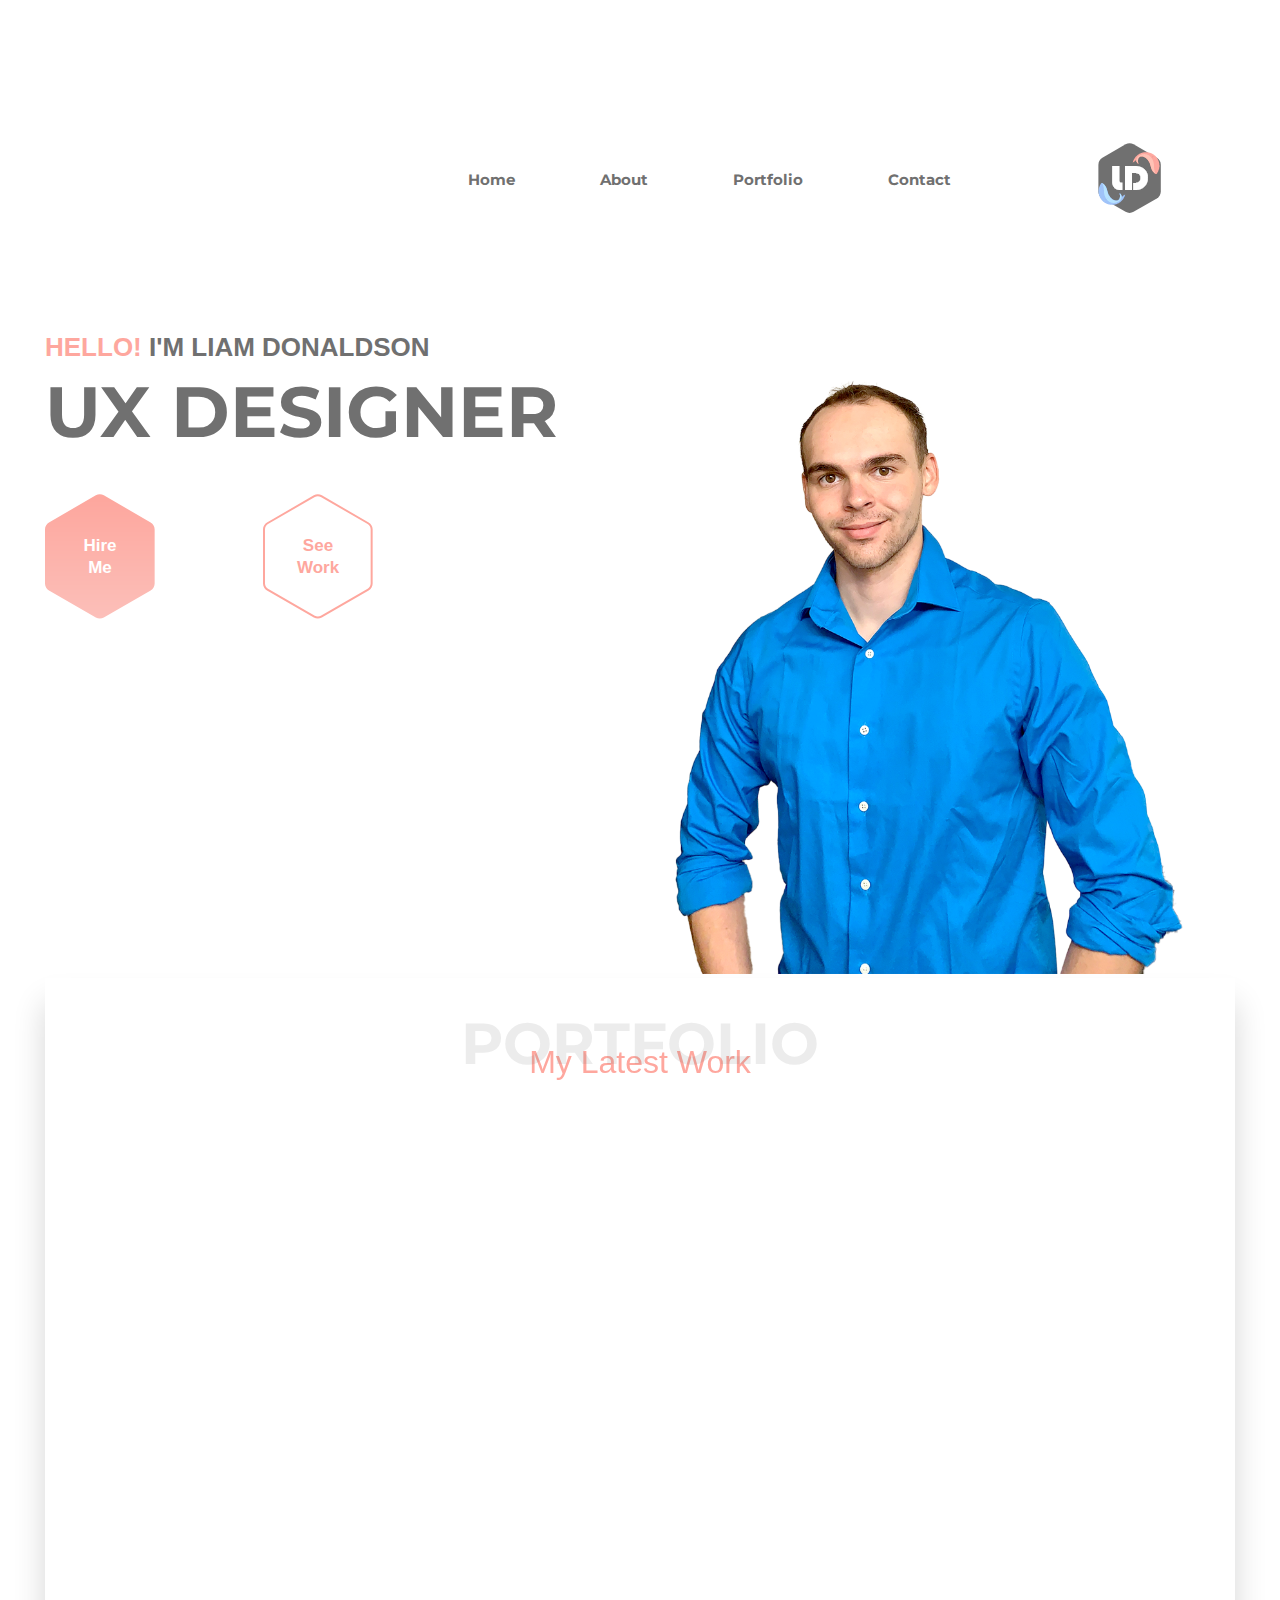
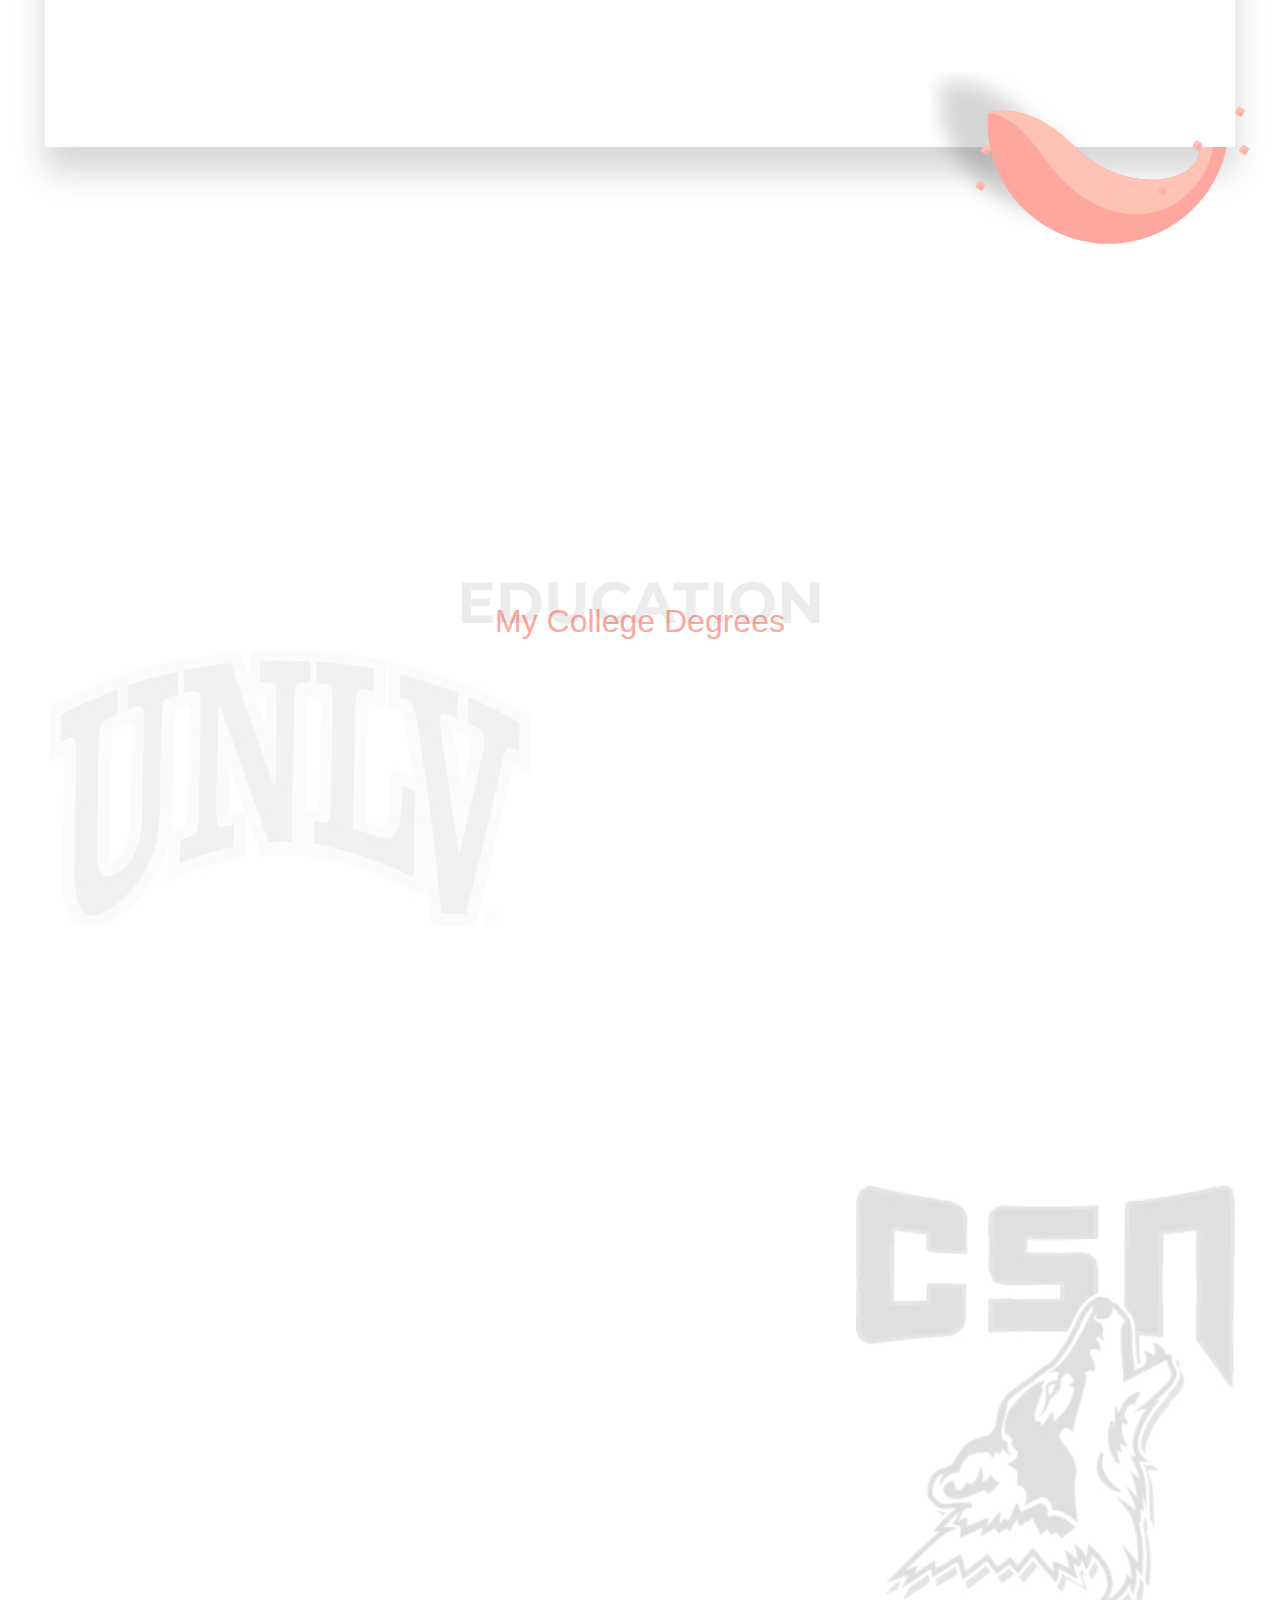
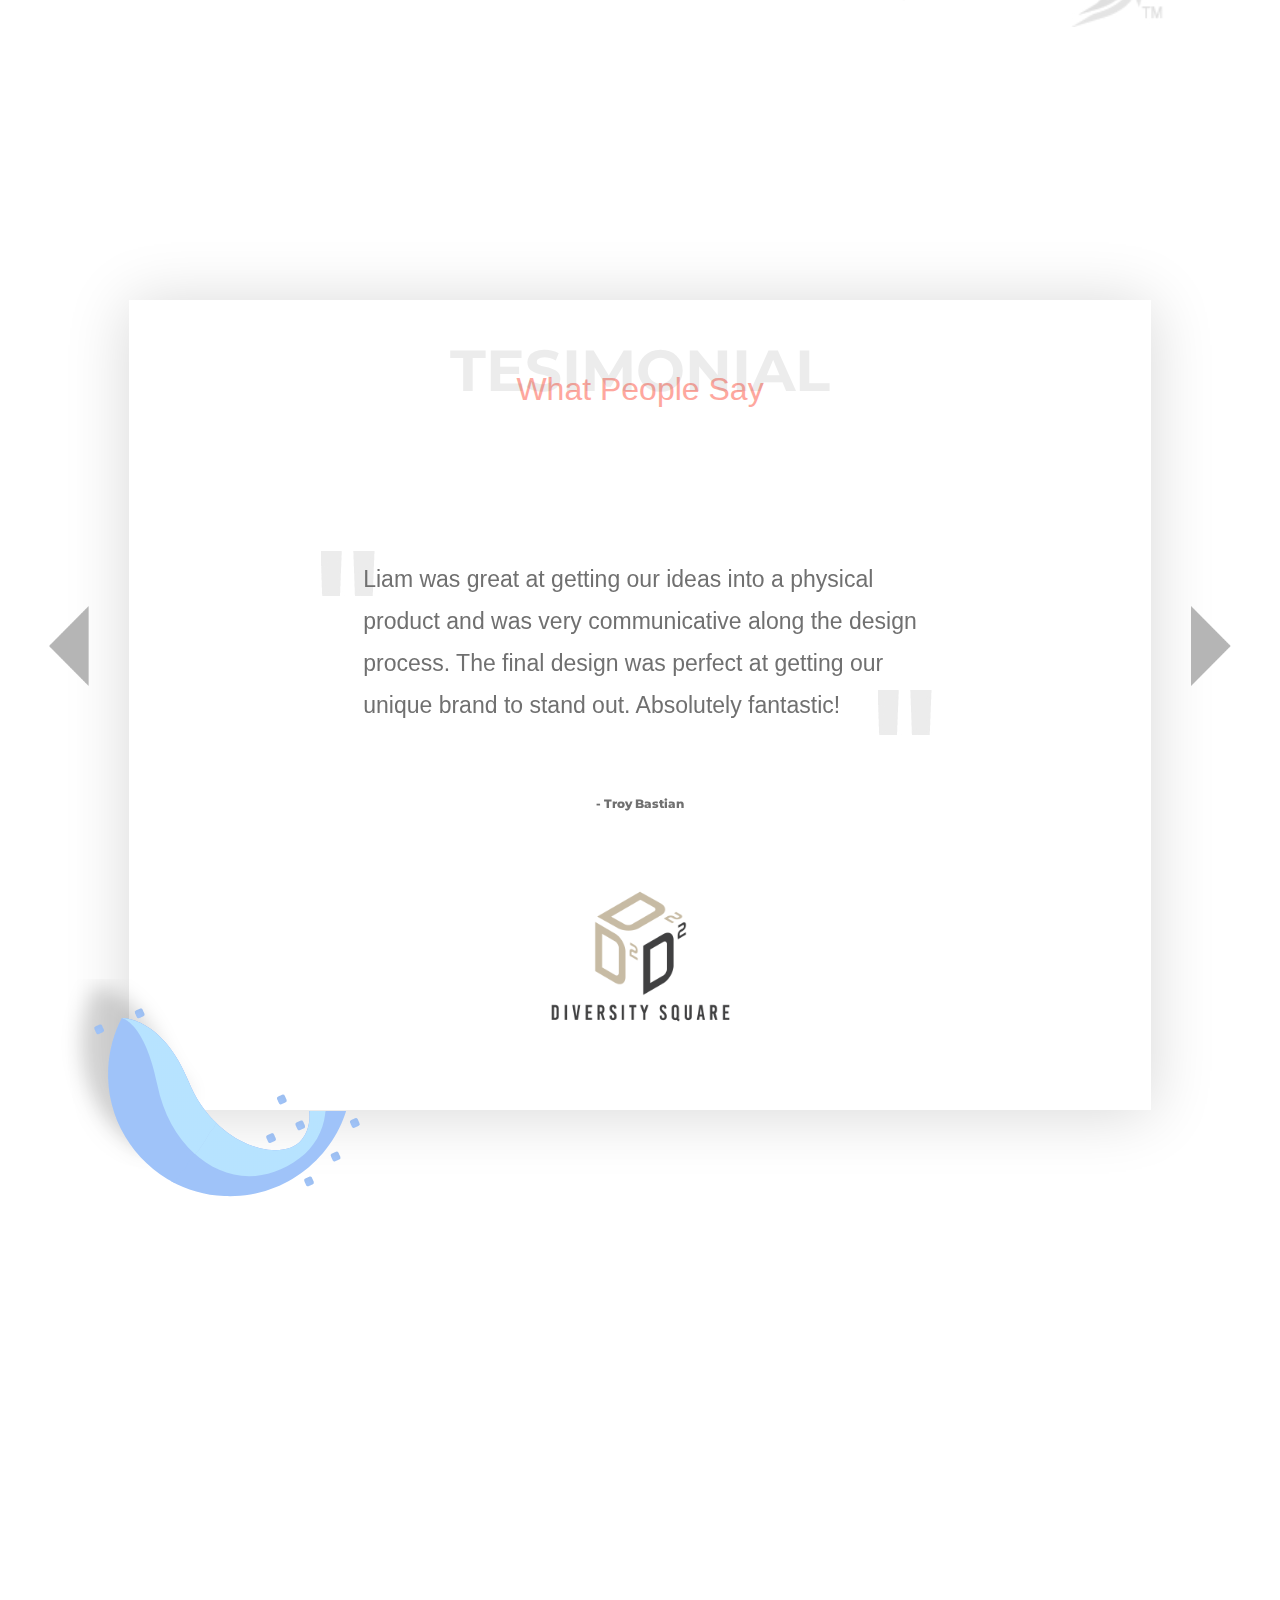
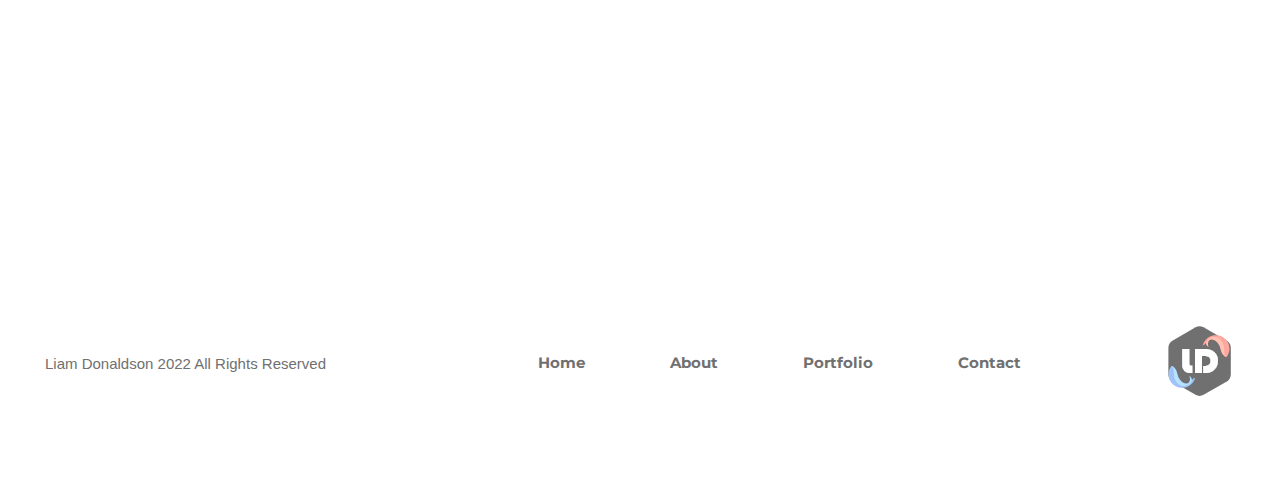
<file: index.html>
<!DOCTYPE html>
<html lang="en">

<head>
    <meta charset="UTF-8">
    <meta name="viewport" content="width=device-width, initial-scale=1.0">
    <title>Liam Donaldson</title>
    <link rel="shortcut icon" type="image/png" href="assets\img\logo\logo.png"/>
    
    <!-- All Style css  -->
    <link rel="stylesheet" href="assets/css/owl.theme.default.min.css">
    <link rel="stylesheet" href="assets/css/owl.carousel.min.css">
    <link rel="stylesheet" href="https://unpkg.com/aos@next/dist/aos.css" />
    <link rel="stylesheet" href="assets/css/style.css">
    <link rel="stylesheet" href="assets/css/responsive.css">
    <!-- Google Fonts  -->
    <link
        href="https://fonts.googleapis.com/css2?family=Montserrat:wght@300;400;600;700;900&family=Mulish:wght@300;400;500;600;700&display=swap"
        rel="stylesheet">

</head>

<body>


    <!-- Page Wrapper  -->
    <div class="page_wrapper">
        <!-- Header Wrap  -->
        <header class="header_wrp" id="home_id">
            <!-- Container  -->
            <div class="container">
                <!-- Navbar  -->
                <div class="navbar_wrap d_flex align_item_center justify_content_end">
                    <!-- Nav  -->
                    <nav class="nav">
                        <ul class="d_flex align_item">
                            <li><a href="#home_id">Home</a></li>
                            <li><a href="#about_id">About</a></li>
                            <li><a href="#portfolio_id">Portfolio</a></li>
                            <li><a href="#contact_id">Contact</a></li>
                        </ul>
                    </nav>
                    <!-- End Nav  -->
                    <!-- Brand Logo  -->
                    <div class="brand_logo">
                        <a href="#"><img src="assets/img/logo/logo.png" alt=""></a>
                    </div>
                    <!-- End Logo  -->
                </div>
                <!-- End Navbar  -->
            </div>
            <!-- End Container  -->
        </header>
        <!-- End Header  -->
        <!-- Content Jar  -->



        <!-- Intro Wrap  -->
        <div class="intro_wrap">
            <!-- Container  -->
            <div class="container">
                <!-- Intro Content  -->
                <div class="intro_content_wrapper d_flex justify_content_between">
                    <!-- Intro Left  -->
                    <div class="intro_content intro_left">
                        <p><span>HELLO!</span> I'M LIAM DONALDSON</p>
                        <h2>UX DESIGNER</h2>
                        <!-- List  -->
                        <ul class="list_wrap list_wrap_nav d_flex align_item_center">
                            <li>
                                <a href="#contact_id">
                                    <span>Hire <br> Me</span>
                                </a>
                            </li>
                            <li>
                                <a href="#portfolio_id">
                                    <span>See <br> Work</span>
                                </a>
                            </li>
                        </ul>
                        <!-- End List  -->
                    </div>
                    <!-- End Left  -->
                    <!-- Intro Left  -->
                    <div class="intro_content intro_right " data-aos="fade-left" data-aos-delay="350">
                        <img src="assets/img/desginer/desginer.png" alt="">
                    </div>
                    <!-- End Left  -->
                </div>
                <!-- End Content  -->
            </div>
            <!-- End Container  -->
        </div>
        <!-- End Intro  -->


        <!-- Portfolio Component wrap  -->
        <div class="portfolio_component_wrp" id="portfolio_id">
            <!-- Container  -->
            <div class="container">
                <!-- Component Content  -->
                <div class="component_content_wrp">
                    <!-- Component Bg  -->
                    <div class="port_bottom_dolp ">
                        <img src="assets/img/icon/dolpin1.png" alt="">
                    </div>
                    <!-- End Bg  -->
                    <!-- Component Heading  -->
                    <div class="portfolio_common_heading component_content_heading">
                        <h2>PORTFOLIO</h2>
                        <p>My Latest Work</p>
                    </div>
                    <!-- End Heading  -->
                    <!-- Component Inner  -->
                    <div class="portfolio_comp_inner d_flex justify_content_between">
                        <!-- Breckpoint Box -->
                        <a href="breckpoint.html" class="compontent_box" data-aos="zoom-in" data-aos-delay="350">
                            <!-- Component Box Inner  -->
                            <div class="component_box_inner">
                                <!-- Portfolio Image Display  -->
                                <div class="portfolio_img_display">
                                    <img src="assets/img/component/breckpoint.png" alt="">
                                </div>
                                <!-- End  -->
                                <!-- Logo  -->
                                <div class="component_dis_logo">
                                    <img src="assets/img/logo/breakpoint-logo.png" alt="">
                                </div>
                                <!-- End Logo  -->
                                <h4>Complete Website Reiteration</h4>
                                <p>
                                    See how our website received a <br>
                                    complete overhaul going from <br>
                                    several small cluttered pages to <br>
                                    over 30+ clean and properly <br>
                                    branded pages.
                                </p>
                            </div>
                            <!-- End Box Inner  -->
                        </a>
                        <!-- End Breckpoint Box -->
                        <!-- Diversity Square -->
                        <a href="diversity-square.html" class="compontent_box" data-aos="zoom-in" data-aos-delay="350">
                            <!-- Component Box Inner  -->
                            <div class="component_box_inner">
                                <!-- Portfolio Image Display  -->
                                <div class="portfolio_img_display">
                                    <img src="assets/img/component/diversity-square.png" alt="">
                                </div>
                                <!-- End  -->
                                <!-- Logo  -->
                                <div class="component_dis_logo">
                                    <img src="assets/img/logo/diversity-logo.png" alt="">
                                </div>
                                <!-- End Logo  -->
                                <h4>24 Year Old Redesign </h4>
                                <p>
                                    Helping a media company's dream <br>
                                    become reality by creating a brand <br>
                                    and an online presence inside tight <br>
                                    deadlines and a necessity to stand <br>
                                    out in a world of many startups.
                                </p>
                            </div>
                            <!-- End Box Inner  -->
                        </a>
                        <!-- End Diversity Square -->
                        <!-- Marravo -->
                        <a href="marravo.html" class="compontent_box" data-aos="zoom-in" data-aos-delay="350">
                            <!-- Component Box Inner  -->
                            <div class="component_box_inner">
                                <!-- Portfolio Image Display  -->
                                <div class="portfolio_img_display">
                                    <img src="assets/img/component/marravo.png" alt="">
                                </div>
                                <!-- End  -->
                                <!-- Logo  -->
                                <div class="component_dis_logo">
                                    <img src="assets/img/logo/marravo-logo.png" alt="">
                                </div>
                                <!-- End Logo  -->
                                <h4>From Small to Big</h4>
                                <p>
                                    With the Fitness Industry becoming <br>
                                    the largest market in the current <br>
                                    decade, I had the pleasure of helping <br>
                                    this startup go from a small Esty <br>
                                    store to a larger e-commerce product <br>
                                    line with modernization at the <br>
                                    forefront.
                                </p>
                            </div>
                            <!-- End Marravo  -->
                        </a>
                        <!-- End Box 3 -->
                    </div>
                    <!-- End Inner  -->
                </div>
                <!-- End Content  -->
            </div>
            <!-- End Container  -->
        </div>
        <!-- End Component   -->



        <!-- About Education Wrap  -->
        <div class="about_edu_wrp" id="about_id">
            <!-- Container  -->
            <div class="container">
                <!-- Education Content  -->
                <div class="about_edu_content">

                    <!-- Logo Top  -->
                    <div class="about_edu_logo_top">
                        <img src="assets/img/logo/unlv-logo.jpg" alt="">
                    </div>
                    <!-- End log Top -->

                    <!-- Logo Bottom  -->
                    <div class="about_edu_logo_bottom">
                        <img src="assets/img/logo/csn-logo.jpg" alt="">
                    </div>
                    <!-- End log Bottom -->

                    <!-- About Edu Heading  -->
                    <div class="portfolio_common_heading about_edu_heading">
                        <h2>EDUCATION</h2>
                        <p>My College Degrees</p>
                    </div>
                    <!-- End Heading  -->
                    <!-- Education Item 1 -->
                    <div class="about_edu_item" data-aos="fade-left" data-aos-delay="350">
                        <!-- Education Innter  -->
                        <div class="about_edu_inner_content univ_nevada_las">
                            <h6>UNIVERSITY OF NEVADA LAS VEGAS</h6>
                            <h4>Bachelors of Art in Graphic Design</h4>
                            <p>Degree Started August 2016</p>
                            <p>Degree Attained May 2021</p>
                        </div>
                        <!-- End Inner  -->
                    </div>
                    <!-- End Item 1 -->
                    <!-- Education Item 2 -->
                    <div class="about_edu_item" data-aos="fade-left" data-aos-delay="350">
                        <!-- Education Innter  -->
                        <div class="about_edu_inner_content college_of_southern">
                            <h6>COLLEGE OF SOUTHERN NEVADA</h6>
                            <h4>ASSOCIATE OF GENERAL STUDIES</h4>
                            <p>Degree Started August 2016</p>
                            <p>Degree Attained May 2018</p>
                        </div>
                        <!-- End Inner  -->
                    </div>
                    <!-- End Item 2 -->
                    <!-- Education Item 3 -->
                    <div class="about_edu_item" data-aos="fade-left" data-aos-delay="350">
                        <!-- Education Innter  -->
                        <div class="about_edu_inner_content national_society_leadership">
                            <h6>NATIONAL SOCIETY OF LEADERSHIP AND SUCCESS</h6>
                            <h4>UNLV Membership</h4>
                            <p>Membership Granted</p>
                            <p>December 2020</p>
                        </div>
                        <!-- End Inner  -->
                    </div>
                    <!-- End Item 3 -->
                </div>
                <!-- End Content  -->
            </div>
            <!-- End Container  -->
        </div>
        <!-- End Education  -->



        <!-- Testimonial Wrap  -->
        <div class="testimonial_wrap">
            <!-- Container  -->
            <div class="container">
                <!-- Testimonial Carousel  -->
                <div class="owl-slider testimonial_slider">

                    <!-- Testimonial Dolpin Bg  -->
                    <div class="testimonial_dolpin_bg">
                        <img src="assets/img/icon/dolpin2.png" alt="">
                    </div>
                    <!-- End Bg  -->

                    <!-- Testimonials Heading  -->
                    <div class="portfolio_common_heading testimoinails_heading">
                        <h2>TESIMONIAL</h2>
                        <p>What People Say</p>
                    </div>
                    <!-- End Heading  -->
                    <div id="testimonials" class="owl-carousel testimonials_carousel">
                        <!-- Testimonial Item -->
                        <div class="testimonial_item">
                            <p>
                                Liam was great at getting our ideas into a physical <br>
                                product and was very communicative along the design <br>
                                process. The final design was perfect at getting our <br>
                                unique brand to stand out. Absolutely fantastic!
                            </p>
                            <b> - Troy Bastian</b>
                            <div class="testimonials_logo">
                                <img src="assets/img/logo/slide-logo-1.png" alt="">
                            </div>
                        </div>
                        <!-- End Item -->
                        <!-- Testimonial Item -->
                        <div class="testimonial_item">
                            <p>
                                I was genuinely blown away by how efficient Liam <br>
                                is. He explained the whole process to us and was <br>
                                very patient with our ideas. He really thinks outside <br>
                                the box when it comes to delivering a good product.
                            </p>
                            <b>- Summer Grayson</b>
                            <div class="testimonials_logo">
                                <img src="assets/img/logo/slide-logo-2.png" alt="">
                            </div>
                        </div>
                        <!-- End Item -->
                    </div>
                </div>
                <!-- End Carousel  -->
            </div>
            <!-- End Container  -->
        </div>
        <!-- End Testimonial  -->


        <!-- Contact Wrap  -->
        <div class="contact_wrap" id="contact_id">
            <!-- Container  -->
            <div class="container">
                <!-- Contact Conent  -->
                <div class="contact_content" data-aos="zoom-in" data-aos-delay="350">
                    <p>Want to hire me? <span>Send me an Email at</span></p>
                    <a href="mailto:contact@liamdonaldson.design">contact@liamdonaldson.design</a>
                </div>
                <!-- End Content  -->
            </div>
            <!-- End Container  -->
        </div>
        <!-- End Contact  -->


        <!-- Footer Wrap  -->
        <footer class="footer_wrp">
            <!-- Container -->
            <div class="container">
                <!-- Footer Content  -->
                <div class="footer_content d_flex align_item_center justify_content_between">
                    <!-- P  -->
                    <div class="footer_p">
                        <p>Liam Donaldson 2022 All Rights Reserved</p>
                    </div>
                    <!-- End P  -->
                    <div class="d_flex align_item_center footer_nav_wrp">
                        <!-- Nav  -->
                        <nav class="nav">
                            <ul class="d_flex align_item_center">
                                <li><a href="#home_id">Home</a></li>
                                <li><a href="#about_id">About</a></li>
                                <li><a href="#portfolio_id">Portfolio</a></li>
                                <li><a href="#contact_id">Contact</a></li>
                            </ul>
                        </nav>
                        <!-- End Nav  -->
                        <!-- Brand Logo  -->
                        <div class="brand_logo">
                            <a href="#"><img src="assets/img/logo/logo.png" alt=""></a>
                        </div>
                        <!-- End Logo  -->
                    </div>
                </div>
                <!-- End Content  -->
            </div>
            <!-- End Container  -->
        </footer>
        <!-- End Footer  -->


    </div>
    <!-- End Page Wrapper  -->



    <!-- All Script Js  -->
    <script src="assets/js/jquery-3.6.0.min.js"></script>
    <script src="assets/js/owl.carousel.min.js"></script>
    <script src="https://unpkg.com/aos@next/dist/aos.js"></script>
    <script src="assets/js/scroll-to-anchor.js"></script>
    <script src="assets/js/script.js"></script>
</body>

</html>
</file>
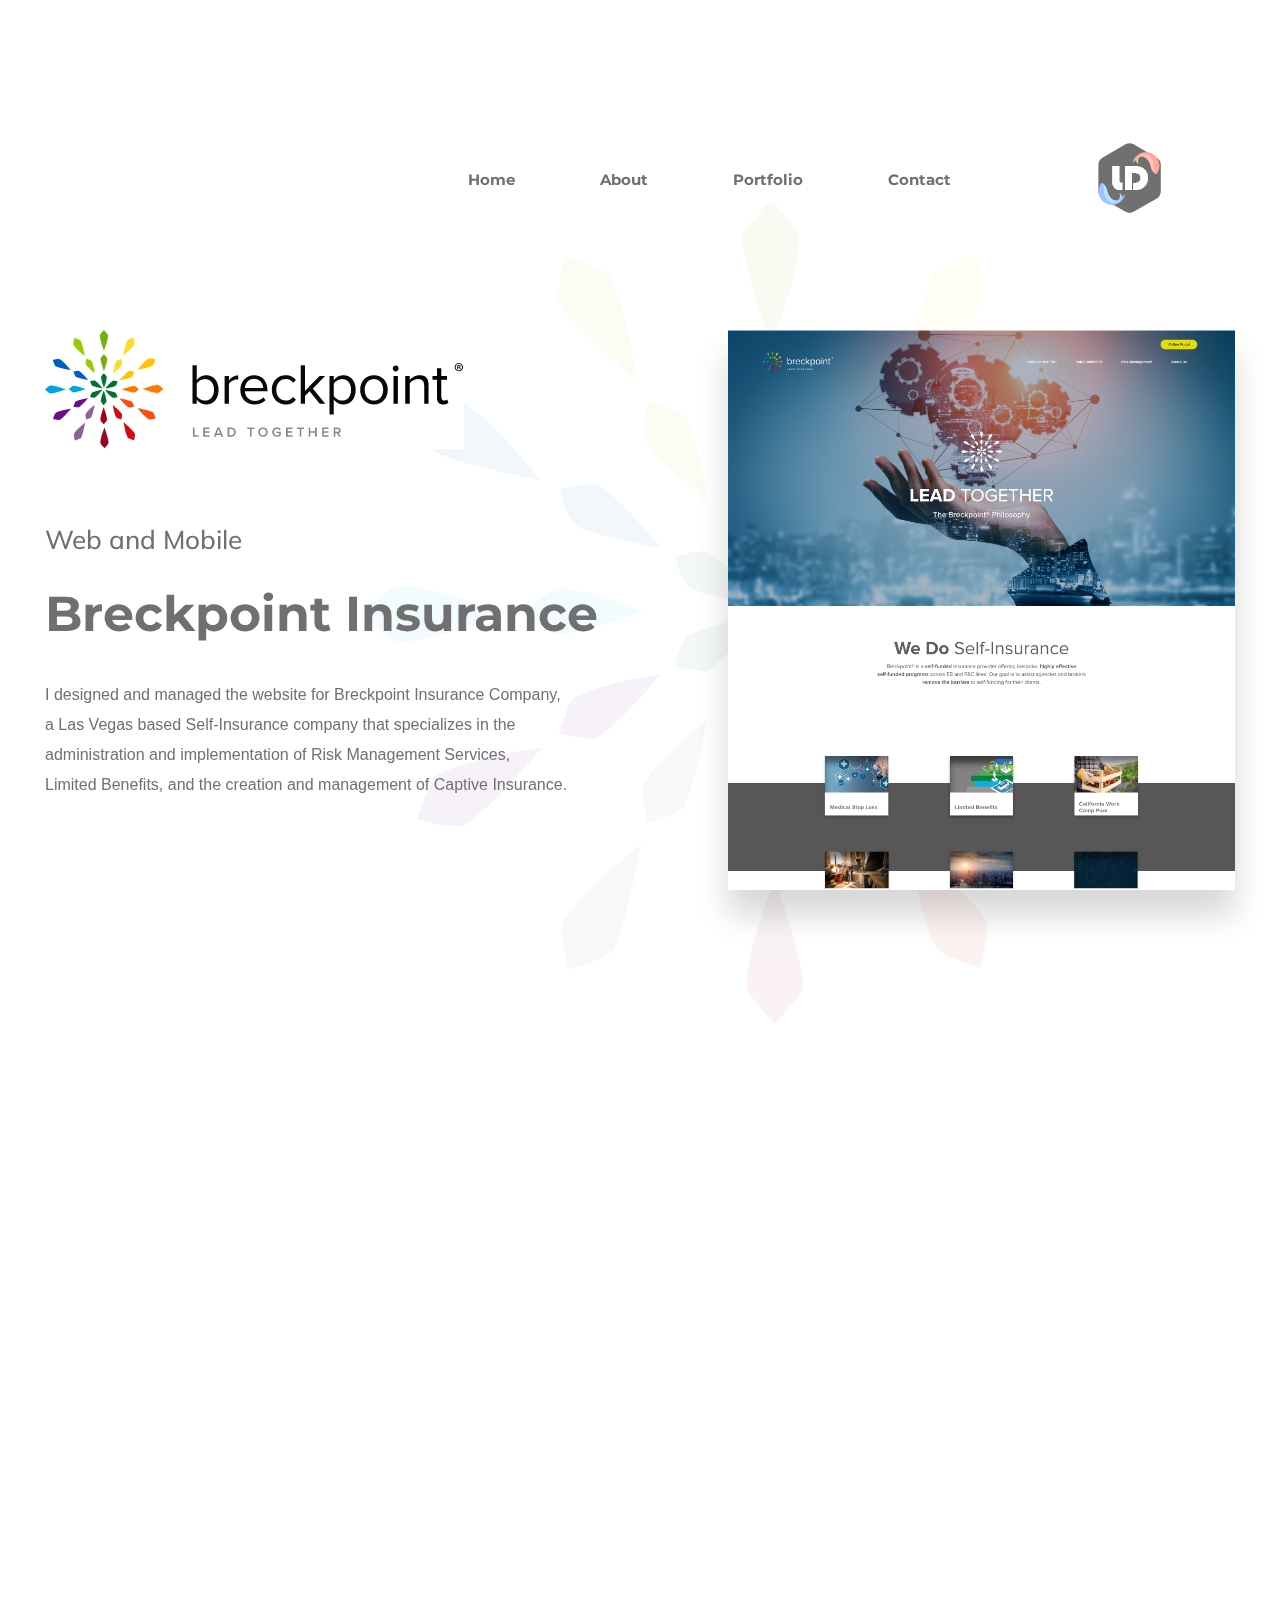
<file: breckpoint.html>
<!DOCTYPE html>
<html lang="en">

<head>
    <meta charset="UTF-8">
    <meta name="viewport" content="width=device-width, initial-scale=1.0">
    <title>UX-Protfolio || Breckpoint</title>
    <link rel="shortcut icon" type="image/png" href="assets\img\logo\logo.png"/>
    <!-- All Style css  -->
    <link rel="stylesheet" href="assets/css/owl.theme.default.min.css">
    <link rel="stylesheet" href="assets/css/owl.carousel.min.css">
    <link rel="stylesheet" href="https://unpkg.com/aos@next/dist/aos.css" />
    <link rel="stylesheet" href="assets/css/style.css">
    <link rel="stylesheet" href="assets/css/responsive.css">
    <!-- Google Fonts  -->
    <link
        href="https://fonts.googleapis.com/css2?family=Montserrat:wght@300;400;600;700;900&family=Mulish:wght@300;400;500;600;700&display=swap"
        rel="stylesheet">

</head>

<body>


    <!-- Page Wrapper  -->
    <div class="page_wrapper">
        <!-- Header Wrap  -->
        <header class="header_wrp" id="home_id">
            <!-- Container  -->
            <div class="container">
                <!-- Navbar  -->
                <div class="navbar_wrap d_flex align_item_center justify_content_end">
                    <!-- Nav  -->
                    <nav class="nav">
                        <ul class="d_flex align_item">
                            <li><a href="index.html">Home</a></li>
                            <li><a href="index.html">About</a></li>
                            <li><a href="index.html">Portfolio</a></li>
                            <li><a href="index.html">Contact</a></li>
                        </ul>
                    </nav>
                    <!-- End Nav  -->
                    <!-- Brand Logo  -->
                    <div class="brand_logo">
                        <a href="#"><img src="assets/img/logo/logo.png" alt=""></a>
                    </div>
                    <!-- End Logo  -->
                </div>
                <!-- End Navbar  -->
            </div>
            <!-- End Container  -->
        </header>
        <!-- End Header  -->


        <!-- Porject Header  -->
        <div class="project_header_wrp" data-aos="fade-up" data-aos-duration="1000">
            <!-- Container  -->
            <div class="container">
                <!-- Project header Content  -->
                <div class="project_header_content project_header_left_content d_flex justify_content_between">
                    <!-- Project Header Bg  -->
                    <img class="project_header_bg" src="assets/img/breckpoint/breackpoint-hdader-bg.png" alt="">
                    <!-- End  -->
                    <!-- Project  Left  -->
                    <div class="project_header_content">
                        <!-- Project Logo  -->
                        <div class="project_logo_w P_breckpint_logo">
                            <img src="assets/img/breckpoint/breackpoint-logo.jpg" alt="">
                        </div>
                        <!-- End Logo  -->
                        <h6>Web and Mobile</h6>
                        <h2>Breckpoint Insurance</h2>
                        <p>
                            I designed and managed the website for Breckpoint Insurance Company, <br>
                            a Las Vegas based Self-Insurance company that specializes in the <br>
                            administration and implementation of Risk Management Services, <br>
                            Limited Benefits, and the creation and management of Captive Insurance.
                        </p>
                    </div>
                    <!-- End Left  -->
                    <!-- Project Right  -->
                    <div class="project_header_content project_header_ri_con">
                        <img src="assets/img/breckpoint/breckpoint-insurance.jpg" alt="">
                    </div>
                    <!-- End Right  -->
                </div>
                <!-- End Header Content  -->
            </div>
            <!-- End Container  -->
        </div>
        <!-- End Header  -->


        <!-- Project Section Wrap  -->
        <div class="project_section_wrp" data-aos="fade-up" data-aos-duration="1000" data-aos-offset="400">
            <!-- Container  -->
            <div class="container">
                <!-- Project Section Content  -->
                <div class="project_sec_content breckpoint_sec_content">
                    <!-- Item  -->
                    <div class="project_sec_item">
                        <img src="assets/img/breckpoint/p-section-one.jpg" alt="">
                    </div>
                    <!-- End Item  -->
                    <!-- Item  -->
                    <div class="project_sec_item">
                        <img src="assets/img/breckpoint/p-section-two.jpg" alt="">
                    </div>
                    <!-- End Item  -->
                    <!-- Item  -->
                    <div class="project_sec_item">
                        <img src="assets/img/breckpoint/p-section-three.jpg" alt="">
                    </div>
                    <!-- End Item  -->
                    <!-- Item  -->
                    <div class="project_sec_item">
                        <img src="assets/img/breckpoint/p-section-four.jpg" alt="">
                    </div>
                    <!-- End Item  -->
                </div>
                <!-- End Content  -->
            </div>
            <!-- End Container  -->
        </div>
        <!-- End Porject Section  -->


        <!-- Project Role and Goal  -->
        <div class="project_role_and_goal" data-aos="fade-up" data-aos-duration="1000" data-aos-offset="400">
            <!-- Container  -->
            <div class="container">
                <!-- Role and Goal  -->
                <div class="role_goal_content_wrp d_flex justify_content_between">
                    <!-- R&G Item  -->
                    <div class="rg_item_wrp">
                        <!-- Heading  -->
                        <div class="rg_heading">
                            <h2>CHALLENGE</h2>
                            <b>GOAL</b>
                        </div>
                        <!-- end Heading  -->
                        <p>
                            Breckpoints previous website had become a little buggy and <br>
                            outdated. It also didn't do a good job of explaining what <br>
                            we did and why we were beneficial to employers looking to <br>
                            save money on their employee benefits. The challenge was <br>
                            trying to simplify our content and our purpose to those who <br>
                            don't understand insurance, and display it in a manner that <br>
                            represents our brand identity.
                        </p>
                    </div>
                    <!-- End Item  -->
                    <!-- R&G Item  -->
                    <div class="rg_item_wrp">
                        <!-- Heading  -->
                        <div class="rg_heading">
                            <h2>DUTIES</h2>
                            <b>Role</b>
                        </div>
                        <!-- end Heading  -->
                        <p>
                            My role was to design the structural UI page by page <br>
                            and properly display every product that we offer, while <br>
                            also making the website simple an accessible to future <br>
                            clients and brokers looking to see what we offer and <br>
                            why they should choose us.
                        </p>
                    </div>
                    <!-- End Item  -->
                </div>
                <!-- End  -->
            </div>
            <!-- End Container  -->
        </div>
        <!-- End Role and Goal  -->


        <!-- Part One Wrap  -->
        <div class="project_part_one project_part_pb">
            <!-- Container  -->
            <div class="container">
                <!-- Part Heading  -->
                <div class="project_part_heading" data-aos="fade-up" data-aos-duration="1000" data-aos-offset="400">
                    <h6>Part One</h6>
                    <h2>Concept and Troubleshoot</h2>
                </div>
                <!-- End  -->

                <!-- Part Section Wrap One -->
                <div class="part_sec_wrp d_flex justify_content_between align_item_center" data-aos="fade-up"
                    data-aos-duration="1000">
                    <!-- Part Sec Left  -->
                    <div class="part_sec_left">
                        <h4>Analytics and Data Review</h4>
                        <p>
                            While Breckpoint was established officially in <br> 2017, they have been under several other
                            names <br> (EON Blue, Freedomcare, etc.) since 2003. <br> However, their 2017 website was
                            the only
                            online <br> presence they have had. While data collection is <br> not as large, the ability
                            to
                            specifically focus on <br> one asset and troubleshoot it sped up the <br> process for the
                            design and
                            UI of the website.
                        </p>
                    </div>
                    <!-- End Left  -->
                    <!-- Part Sec Right  -->
                    <div class="part_sec_right box_shadow_box">
                        <img src="assets/img/breckpoint/analytics-data.png" alt="">
                    </div>
                    <!-- End Right  -->
                </div>
                <!-- End  -->

                <!-- Part Section Wrap Two -->
                <div class="part_sec_wrp d_flex justify_content_between align_item_center" data-aos="fade-up"
                    data-aos-duration="1000" data-aos-offset="400">
                    <!-- Part Sec Left  -->
                    <div class="part_sec_left">
                        <h4>The Rainbow Spreadsheet</h4>
                        <p>
                            After our larger user test, we used a more <br> focused user test to determine the actual
                            causes <br>
                            of our low site retention. We chose 5 individual <br> users who never used the site before
                            and
                            asked <br> them to navigate the site like normal. Our data <br> indicated that the site was
                            too
                            overwhelming of <br> information, and the navigation was frustrating.
                        </p>
                    </div>
                    <!-- End Left  -->
                    <!-- Part Sec Right  -->
                    <div class="part_sec_right">
                        <img src="assets/img/breckpoint/rainbow-spreadsheet.jpg" alt="">
                    </div>
                    <!-- End Right  -->
                </div>
                <!-- End  -->

                <!-- Part Section Wrap Three -->
                <div class="part_sec_wrp d_flex justify_content_between align_item_center" data-aos="fade-up"
                    data-aos-duration="1000" data-aos-offset="400">
                    <!-- Part Sec Left  -->
                    <div class="part_sec_left">
                        <h4>UX Overhaul Test</h4>
                        <p>
                            We also discovered that our site was buggy on <br> almost every page. The loading times were
                            way <br>
                            too slow and that was the biggest factor in users <br> not staying on the site. Putting the
                            site
                            on a <br> heavy load would cause it to crash, therefore <br> keeping the new site as clean
                            coded and
                            running <br> smoothly was the #1 priority, especially as the <br> new site would have triple
                            the
                            number of pages <br> as the previous.
                        </p>
                    </div>
                    <!-- End Left  -->
                    <!-- Part Sec Right  -->
                    <div class="part_sec_right">
                        <img src="assets/img/breckpoint/overhaul-test.jpg" alt="">
                    </div>
                    <!-- End Right  -->
                </div>
                <!-- End  -->

            </div>
            <!-- End Container  -->
        </div>
        <!-- End Part One  -->


        <!-- Part Two Wrap  -->
        <div class="project_part_two">
            <!-- Container  -->
            <div class="container">
                <!-- Part Heading  -->
                <div class="project_part_heading" data-aos="fade-up" data-aos-duration="1000">
                    <h6>Part Two</h6>
                    <h2>Design and Implementation</h2>
                </div>
                <!-- End  -->

                <!-- Part Section Wrap One -->
                <div class="part_sec_wrp d_flex justify_content_between" data-aos="fade-up" data-aos-duration="1000"
                    data-aos-offset="400">
                    <!-- Part Sec Left  -->
                    <div class="part_sec_left">
                        <h4>Initial Design</h4>
                        <p>
                            Breckpoint has a unique brand identity, with 13 <br> different colors making up its color
                            theme.
                            With <br> each product encompassing one or multiple <br> colors to help it stand out from
                            the others.
                            This <br> was a unique challenge in todays modern world, <br> as designs are becoming more
                            and more <br>
                            simplistic, this rainbow theme would need to <br> embody the brand and make it look like the
                            <br>
                            current decade.
                        </p>
                    </div>
                    <!-- End Left  -->
                    <!-- Part Sec Right  -->
                    <div class="part_sec_right initial_des_right">
                        <img src="assets/img/breckpoint/initial-design.jpg" alt="">
                    </div>
                    <!-- End Right  -->
                </div>
                <!-- End  -->

                <!-- Part Section Wrap Two -->
                <div class="part_sec_wrp common_cta_builder mockups_plus_bg1" data-aos="fade-up"
                    data-aos-duration="1000" data-aos-offset="400">
                    <div class="common_cta_inner_builder">
                        <h4>Mockups Plus a <span>Big Blunder</span></h4>
                        <p>
                            Our initial sketches were then translated into our first mockups, in just 30 days the <br>
                            entire
                            sitemap was mocked up page by page and we were ready to move on to the <br> actual
                            implementation
                            to see if it worked. However, our initial mockups were being <br> created in Adobe
                            Photoshop, and
                            not Adobe XD or proper prototyping software. This <br> caused major headaches for our
                            development
                            team in terms of responsiveness and <br> the scalability of the site. At this point I took
                            over
                            the UI design of the site and <br> converted every page to XD one by one. This would enable
                            much
                            quicker <br> development time and the flexibility to create new assets and try new things.
                        </p>
                    </div>
                </div>
                <!-- End  -->

                <!-- Part Section Wrap Three -->
                <div class="part_sec_wrp d_flex justify_content_between" data-aos="fade-up" data-aos-duration="1000"
                    data-aos-offset="400">
                    <!-- Part Sec Left  -->
                    <div class="part_sec_left">
                        <h4>Final Designs and Development</h4>
                        <p>
                            As our designs started to come into fruition, we <br> worked closely with our development
                            team to <br>
                            bring these designs to life in the form of code. <br> Since our site was so large, we didn't
                            wait
                            for <br> every page to be finalized, as pages were <br> approved development and design was
                            <br> happening
                            simultaneously.
                        </p>
                    </div>
                    <!-- End Left  -->
                    <!-- Part Sec Right  -->
                    <div class="part_sec_right">
                        <img src="assets/img/breckpoint/design-development.jpg" alt="">
                    </div>
                    <!-- End Right  -->
                </div>
                <!-- End  -->

            </div>
            <!-- End Container  -->
        </div>
        <!-- End Part Two  -->


        <!-- Part Three Wrap  -->
        <div class="project_part_three">
            <!-- Container  -->
            <div class="container">
                <!-- Part Heading  -->
                <div class="project_part_heading" data-aos="fade-up" data-aos-duration="1000">
                    <h6>Part Three</h6>
                    <h2>Testing and Performance</h2>
                </div>
                <!-- End  -->

                <!-- Part Section Wrap One -->
                <div class="part_sec_wrp d_flex align_item_center justify_content_between" data-aos="fade-up"
                    data-aos-duration="1000" data-aos-offset="400">
                    <!-- Part Sec Left  -->
                    <div class="part_sec_left">
                        <h4>Final Code and KPI Testing</h4>
                        <p>
                            As code was being finalized we continued more <br> user testing to keep our goals and our
                            original <br> problems in check. We used Google Analytics to <br> check the performance and
                            accessibility of our <br> site to make sure the designs were matching our <br> initial
                            concept and
                            made adjustments as needed.
                        </p>
                    </div>
                    <!-- End Left  -->
                    <!-- Part Sec Right  -->
                    <div class="part_sec_right">
                        <img src="assets/img/breckpoint/code-kpi-testing.jpg" alt="">
                    </div>
                    <!-- End Right  -->
                </div>
                <!-- End  -->

                <!-- Part Section Wrap Two -->
                <div class="part_sec_wrp d_flex justify_content_between" data-aos="fade-up" data-aos-duration="1000"
                    data-aos-offset="400">
                    <!-- Part Sec Left  -->
                    <div class="part_sec_left">
                        <h4>Heat Mapping</h4>
                        <p>
                            We used heat maps in order to test the <br> navigation, which was one of our biggest issues
                            <br> with
                            the original site, through our continued <br> process page after page we were able to funnel
                            <br> the
                            user through our navigation without <br> compromising our original design system. <br>
                            Throughout the
                            finishing stages of the site we <br> continued heat mapping each page to make sure <br> the
                            viewer
                            wasn't going off course.
                        </p>
                    </div>
                    <!-- End Left  -->
                    <!-- Part Sec Right  -->
                    <div class="part_sec_right">
                        <img src="assets/img/breckpoint/heat-map.jpg" alt="">
                    </div>
                    <!-- End Right  -->
                </div>
                <!-- End  -->

            </div>
            <!-- End Container  -->
        </div>
        <!-- End Part Three  -->


        <!-- Part Four Wrap  -->
        <div class="project_part_four">
            <!-- Container  -->
            <div class="container">
                <!-- Part Heading  -->
                <div class="project_part_heading" data-aos="fade-up" data-aos-duration="1000">
                    <h6>Part Four</h6>
                    <h2>Final Designs</h2>
                </div>
                <!-- End  -->

                <!-- Part Section Wrap One -->
                <div class="final_design" data-aos="fade-up" data-aos-duration="1000" data-aos-offset="400">
                    <img src="assets/img/breckpoint/homepage.png" alt="">
                </div>
                <!-- End  -->

                <!-- Part Section Wrap Two -->
                <div class="final_design" data-aos="fade-up" data-aos-duration="1000" data-aos-offset="200">
                    <img src="assets/img/breckpoint/P&C-Captives Page-Main.png" alt="">
                </div>
                <!-- End  -->

            </div>
            <!-- End Container  -->
        </div>
        <!-- End Part Four  -->


        <!-- Fintal Throught Wrap  -->
        <div class="final_throught_wrp" data-aos="fade-up" data-aos-duration="1000" data-aos-offset="400">
            <!-- Container  -->
            <div class="container">
                <!-- Final Throught Content  -->
                <div class="fintal_throught_content">
                    <h4>Final <span>Thoughts</span></h4>
                    <p>
                        This project was very enlightening because of the big mistake that led to huge backtracking and
                        redesign. But our team worked well under the pressure and the adjustments we made were
                        astronomical in achieving our original goals for this product. In the end I am very happy with
                        the way the project turned out.
                    </p>
                </div>
                <!-- End  -->
            </div>
            <!-- End Container  -->
        </div>
        <!-- End Throught  -->


        <!-- Page Navigation Wrap  -->
        <div class="page_navigation_wrp" data-aos="fade-up" data-aos-duration="1000">
            <!-- Container  -->
            <div class="container">
                <!-- Navigation Content  -->
                <div class="pg_navi_content">
                    <!-- List  -->
                    <ul class="list_wrap breackP_pg_nav_li page_navi_list_wrp d_flex align_item_center">
                        <li>
                            <a href="index.html">
                                <span>Home<br>Page</span>
                            </a>
                        </li>
                        <li>
                            <a href="diversity-square.html">
                                <span>Next <br> Project</span>
                            </a>
                        </li>
                    </ul>
                    <!-- End List  -->
                </div>
                <!-- End Content  -->
            </div>
            <!-- End Container  -->
        </div>
        <!-- End Navigation  -->


        <!-- Footer Wrap  -->
        <footer class="footer_wrp">
            <!-- Container -->
            <div class="container">
                <!-- Footer Content  -->
                <div class="footer_content d_flex align_item_center justify_content_between">
                    <!-- P  -->
                    <div class="footer_p">
                        <p>Liam Donaldson 2022 All Rights Reserved</p>
                    </div>
                    <!-- End P  -->
                    <div class="d_flex align_item_center footer_nav_wrp">
                        <!-- Nav  -->
                        <nav class="nav">
                            <ul class="d_flex align_item_center">
                                <li><a href="index.html">Home</a></li>
                                <li><a href="index.html">About</a></li>
                                <li><a href="index.html">Portfolio</a></li>
                                <li><a href="index.html">Contact</a></li>
                            </ul>
                        </nav>
                        <!-- End Nav  -->
                        <!-- Brand Logo  -->
                        <div class="brand_logo">
                            <a href="#"><img src="assets/img/logo/logo.png" alt=""></a>
                        </div>
                        <!-- End Logo  -->
                    </div>
                </div>
                <!-- End Content  -->
            </div>
            <!-- End Container  -->
        </footer>
        <!-- End Footer  -->


    </div>
    <!-- End Page Wrapper  -->



    <!-- All Script Js  -->
    <script src="assets/js/jquery-3.6.0.min.js"></script>
    <script src="assets/js/owl.carousel.min.js"></script>
    <script src="https://unpkg.com/aos@next/dist/aos.js"></script>
    <script src="assets/js/scroll-to-anchor.js"></script>
    <script src="assets/js/script.js"></script>
</body>

</html>
</file>
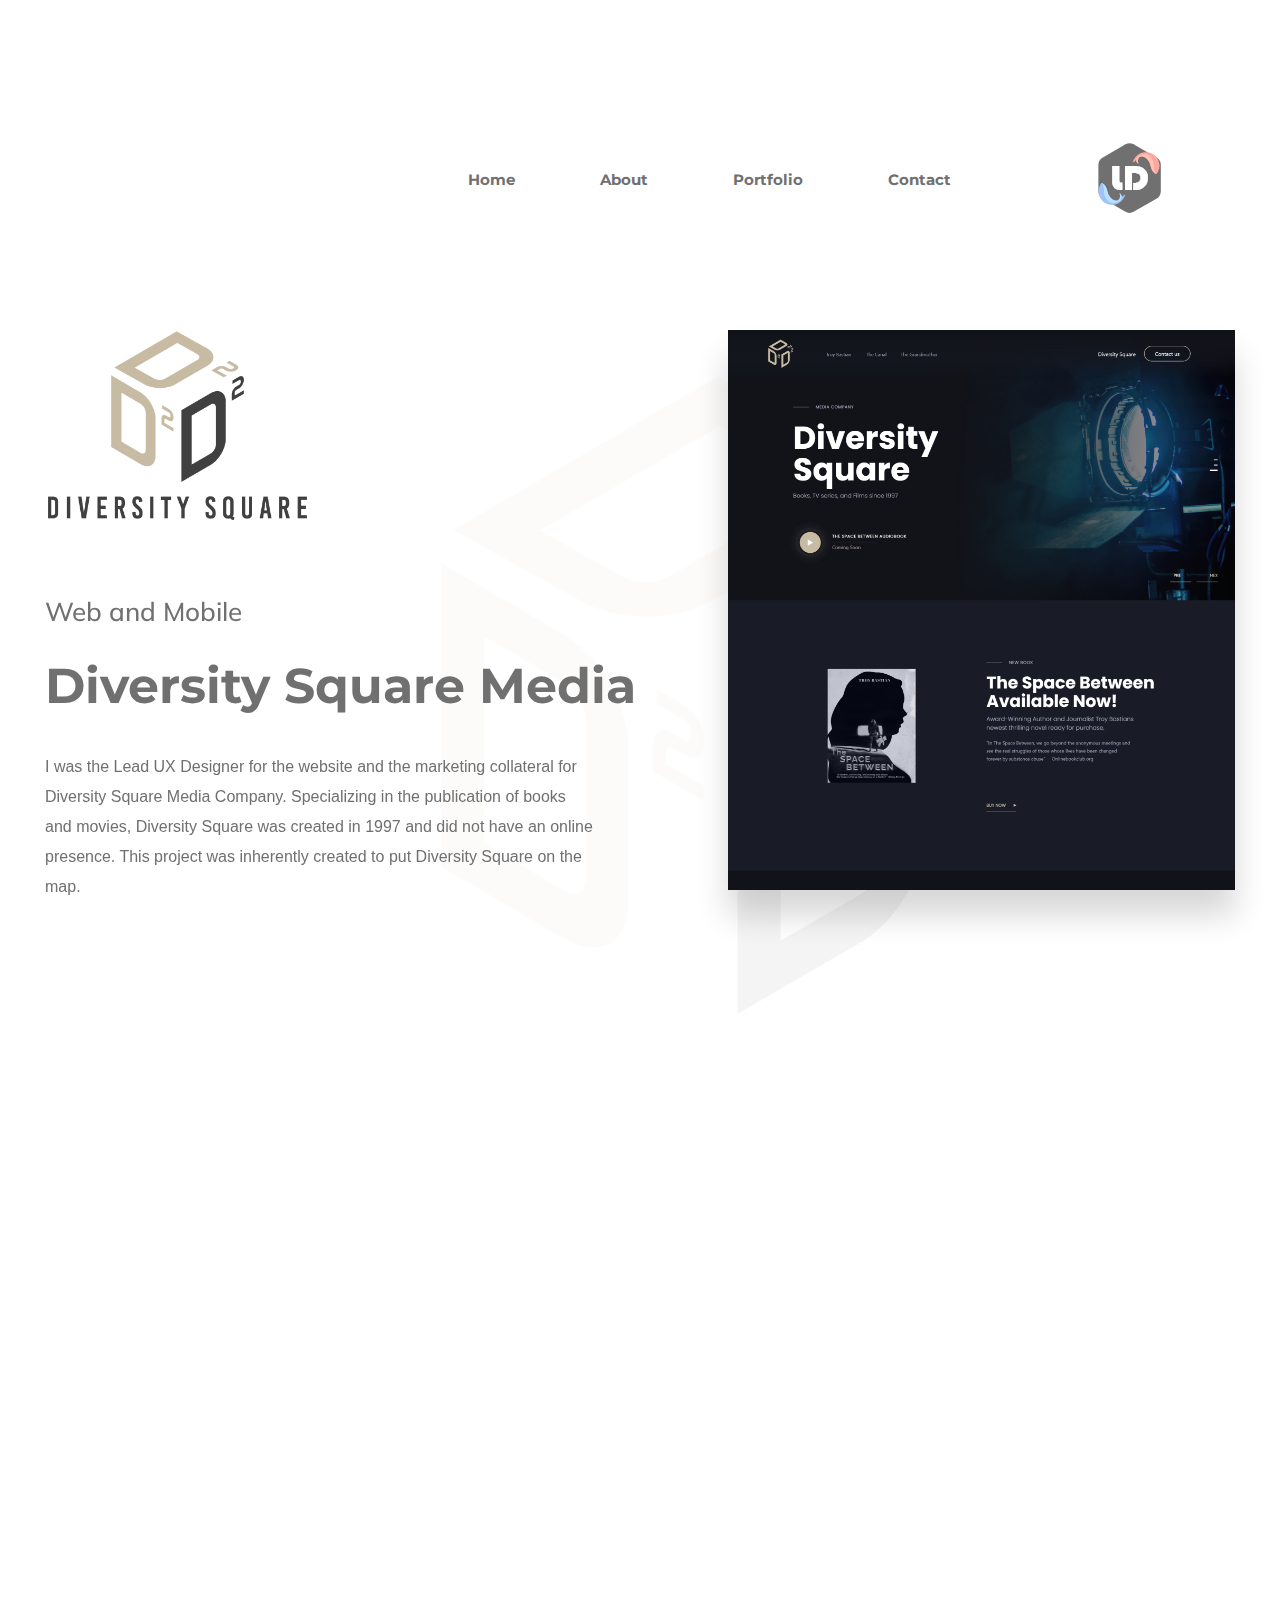
<file: diversity-square.html>
<!DOCTYPE html>
<html lang="en">

<head>
    <meta charset="UTF-8">
    <meta name="viewport" content="width=device-width, initial-scale=1.0">
    <title>Liam Donaldson || Diversity Square</title>
    <link rel="shortcut icon" type="image/png" href="assets\img\logo\logo.png"/>
    <!-- All Style css  -->
    <link rel="stylesheet" href="assets/css/owl.theme.default.min.css">
    <link rel="stylesheet" href="assets/css/owl.carousel.min.css">
    <link rel="stylesheet" href="https://unpkg.com/aos@next/dist/aos.css" />
    <link rel="stylesheet" href="assets/css/style.css">
    <link rel="stylesheet" href="assets/css/responsive.css">
    <!-- Google Fonts  -->
    <link
        href="https://fonts.googleapis.com/css2?family=Montserrat:wght@300;400;600;700;900&family=Mulish:wght@300;400;500;600;700&display=swap"
        rel="stylesheet">

</head>

<body>


    <!-- Page Wrapper  -->
    <div class="page_wrapper">
        <!-- Header Wrap  -->
        <header class="header_wrp" id="home_id">
            <!-- Container  -->
            <div class="container">
                <!-- Navbar  -->
                <div class="navbar_wrap d_flex align_item_center justify_content_end">
                    <!-- Nav  -->
                    <nav class="nav">
                        <ul class="d_flex align_item">
                            <li><a href="index.html">Home</a></li>
                            <li><a href="index.html">About</a></li>
                            <li><a href="index.html">Portfolio</a></li>
                            <li><a href="index.html">Contact</a></li>
                        </ul>
                    </nav>
                    <!-- End Nav  -->
                    <!-- Brand Logo  -->
                    <div class="brand_logo">
                        <a href="#"><img src="assets/img/logo/logo.png" alt=""></a>
                    </div>
                    <!-- End Logo  -->
                </div>
                <!-- End Navbar  -->
            </div>
            <!-- End Container  -->
        </header>
        <!-- End Header  -->


        <!-- Porject Header  -->
        <div class="project_header_wrp" data-aos="fade-up" data-aos-duration="1000">
            <!-- Container  -->
            <div class="container">
                <!-- Project header Content  -->
                <div class="project_header_content project_header_left_content d_flex justify_content_between">
                    <!-- Project Header Bg  -->
                    <img class="sq_project_header_bg" src="assets/img/square/sq-header-bg.png" alt="">
                    <!-- End  -->
                    <!-- Project  Left  -->
                    <div class="project_header_content">
                        <!-- Project Logo  -->
                        <div class="project_logo_w P_breckpint_logo p_sq_logo">
                            <img src="assets/img/square/logo.png" alt="">
                        </div>
                        <!-- End Logo  -->
                        <h6>Web and Mobile</h6>
                        <h2>Diversity Square Media</h2>
                        <p>
                            I was the Lead UX Designer for the website and the marketing collateral for <br>
                            Diversity Square Media Company. Specializing in the publication of books <br>
                            and movies, Diversity Square was created in 1997 and did not have an online <br>
                            presence. This project was inherently created to put Diversity Square on the <br>
                            map.
                        </p>
                    </div>
                    <!-- End Left  -->
                    <!-- Project Right  -->
                    <div class="project_header_content project_header_ri_con">
                        <img src="assets/img/square/diversity-square.png" alt="">
                    </div>
                    <!-- End Right  -->
                </div>
                <!-- End Header Content  -->
            </div>
            <!-- End Container  -->
        </div>
        <!-- End Header  -->


        <!-- Project Section Wrap  -->
        <div class="project_section_wrp" data-aos="fade-up" data-aos-duration="1000" data-aos-offset="350">
            <!-- Container  -->
            <div class="container">
                <!-- Project Section Content  -->
                <div class="project_sec_content sq_sec_content breckpoint_sec_content">
                    <!-- Item  -->
                    <div class="project_sec_item">
                        <img src="assets/img/square/sq-section-1.png" alt="">
                    </div>
                    <!-- End Item  -->
                    <!-- Item  -->
                    <div class="project_sec_item">
                        <img src="assets/img/square/sq-section-2.png" alt="">
                    </div>
                    <!-- End Item  -->
                </div>
                <!-- End Content  -->
            </div>
            <!-- End Container  -->
        </div>
        <!-- End Porject Section  -->


        <!-- Project Role and Goal  -->
        <div class="project_role_and_goal" data-aos="fade-up" data-aos-duration="1000" data-aos-offset="350">
            <!-- Container  -->
            <div class="container">
                <!-- Role and Goal  -->
                <div class="role_goal_content_wrp d_flex justify_content_between">
                    <!-- R&G Item  -->
                    <div class="rg_item_wrp">
                        <!-- Heading  -->
                        <div class="rg_heading">
                            <h2>CHALLENGE</h2>
                            <b style="color: #C7BBA4;">GOAL</b>
                        </div>
                        <!-- end Heading  -->
                        <p>
                            Diversity Square had absolutely Zero of an online presence, <br> their branding identity was
                            recently updated and they <br> needed marketing collateral and most importantly, a <br> website to
                            connect all their products and give life <br> to their online presence.
                        </p>
                    </div>
                    <!-- End Item  -->
                    <!-- R&G Item  -->
                    <div class="rg_item_wrp">
                        <!-- Heading  -->
                        <div class="rg_heading">
                            <h2>DUTIES</h2>
                            <b style="color: #C7BBA4;">Role</b>
                        </div>
                        <!-- end Heading  -->
                        <p>
                            My role in this position was to create an entire <br> website from the ground up with little
                            design <br> feedback and do it in a tight time frame. Since our <br> CEO was unfamiliar with websites
                            and the process, and <br> me being the only designer on the team, keeping <br> organized and attention
                            to detail was of the upmost <br> importance.
                        </p>
                    </div>
                    <!-- End Item  -->
                </div>
                <!-- End  -->
            </div>
            <!-- End Container  -->
        </div>
        <!-- End Role and Goal  -->


        <!-- Part One Wrap  -->
        <div class="project_part_one project_part_pb">
            <!-- Container  -->
            <div class="container">
                <!-- Part Heading  -->
                <div class="project_part_heading sq_part_heading" data-aos="fade-up" data-aos-duration="1000" data-aos-offset="400">
                    <h6>Part One</h6>
                    <h2>Data Analytics</h2>
                </div>
                <!-- End  -->

                <!-- Part Section Wrap One -->
                <div class="part_sec_wrp d_flex justify_content_between align_item_center" data-aos="fade-up"
                    data-aos-duration="1000">
                    <!-- Part Sec Left  -->
                    <div class="part_sec_left">
                        <h4>Analytics and Data Review</h4>
                        <p>
                            Initial data collection for Diversity Square's <br> website was challenging due to the lack
                            of an <br>
                            online presence. So for this project, we cross <br> referenced many different competitors
                            and <br>
                            directed the flow of our product from the data <br> compiled.
                        </p>
                    </div>
                    <!-- End Left  -->
                    <!-- Part Sec Right  -->
                    <div class="part_sec_right box_shadow_box">
                        <img src="assets/img/square/data-analytics.png" alt="">
                    </div>
                    <!-- End Right  -->
                </div>
                <!-- End  -->

                <!-- Part Section Wrap Two -->
                <div class="part_sec_wrp d_flex justify_content_between align_item_center" data-aos="fade-up"
                    data-aos-duration="1000" data-aos-offset="400">
                    <!-- Part Sec Left  -->
                    <div class="part_sec_left">
                        <h4>Enhanced User Feedback</h4>
                        <p>
                            We conducted a larger test from the data <br> compiled and began speaking with users to <br> begin
                            narrowing down what specifically needed <br> to be on the site, and what people were looking <br> to
                            see from Diversity Square in the future.
                        </p>
                    </div>
                    <!-- End Left  -->
                    <!-- Part Sec Right  -->
                    <div class="part_sec_right box_shadow_box">
                        <img src="assets/img/square/user-feedback.png" alt="">
                    </div>
                    <!-- End Right  -->
                </div>
                <!-- End  -->

                <!-- Part Section Wrap Three -->
                <div class="part_sec_wrp d_flex justify_content_between" data-aos="fade-up"
                    data-aos-duration="1000" data-aos-offset="400">
                    <!-- Part Sec Left  -->
                    <div class="part_sec_left">
                        <h4>UI Concept Test</h4>
                        <p>
                            With the data compiled and the general content <br> of the product gathered, I began the design of <br> the UI from the ground up, going through process <br> after process. The initial concept that I had was <br> to create an Ajax website that navigates like an <br> app, with transitions moving in a swiping motion <br> and no navigation bar, with everything being <br> accessible within a few clicks.
                        </p>
                    </div>
                    <!-- End Left  -->
                    <!-- Part Sec Right  -->
                    <div class="part_sec_right">
                        <img src="assets/img/square/ui-concept.png" alt="">
                    </div>
                    <!-- End Right  -->
                </div>
                <!-- End  -->

            </div>
            <!-- End Container  -->
        </div>
        <!-- End Part One  -->


        <!-- Part Two Wrap  -->
        <div class="project_part_two">
            <!-- Container  -->
            <div class="container">
                <!-- Part Heading  -->
                <div class="project_part_heading sq_part_heading" data-aos="fade-up" data-aos-duration="1000">
                    <h6>Part Two</h6>
                    <h2>Design and Implementation</h2>
                </div>
                <!-- End  -->

                <!-- Part Section Wrap One -->
                <div class="part_sec_wrp d_flex justify_content_between" data-aos="fade-up" data-aos-duration="1000"
                    data-aos-offset="400">
                    <!-- Part Sec Left  -->
                    <div class="part_sec_left">
                        <h4>Design by Development</h4>
                        <p>
                            This website was intentionally built to stand out <br> from the competition with a memorable UI that <br> can be accessed like an app. With that design <br> concept in mind, we had to simultaneously <br> develop the app in code as we were designing it <br> in order to make sure that the site was going to <br> function properly.
                        </p>
                    </div>
                    <!-- End Left  -->
                    <!-- Part Sec Right  -->
                    <div class="part_sec_right initial_des_right">
                        <img src="assets/img/breckpoint/design-development.jpg" alt="">
                    </div>
                    <!-- End Right  -->
                </div>
                <!-- End  -->

                <!-- Part Section Wrap Two -->
                <div class="part_sec_wrp common_cta_builder" data-aos="fade-up"
                    data-aos-duration="1000" data-aos-offset="400">
                    <div class="common_cta_inner_builder sq_cta_builder">
                        <h4>Iterative UI Design</h4>
                        <p>
                            User testing needed to be in the forefront of this project due to the unusual UI concept that we were trying to implement. At every stage of the process there was at least one user or QA tester accessing the site to ensure functionality.
                        </p>
                    </div>
                </div>
                <!-- End  -->

                <!-- Part Section Wrap Three -->
                <div class="part_sec_wrp d_flex justify_content_between align_item_center" data-aos="fade-up" data-aos-duration="1000"
                    data-aos-offset="400">
                    <!-- Part Sec Left  -->
                    <div class="part_sec_left">
                        <h4>Keeping The Design Simple</h4>
                        <p>
                            As the process of designing and developing went <br> along, organization was very important to make <br> sure that changes were being made properly. A <br> simple, Ajax accessible design was the basis of <br> the whole project and keeping the original <br> design in mind was imperative. 
                        </p>
                    </div>
                    <!-- End Left  -->
                    <!-- Part Sec Right  -->
                    <div class="part_sec_right">
                        <img src="assets/img/square/simple-design.png" alt="">
                    </div>
                    <!-- End Right  -->
                </div>
                <!-- End  -->

            </div>
            <!-- End Container  -->
        </div>
        <!-- End Part Two  -->


        <!-- Part Three Wrap  -->
        <div class="project_part_three">
            <!-- Container  -->
            <div class="container">
                <!-- Part Heading  -->
                <div class="project_part_heading sq_part_heading" data-aos="fade-up" data-aos-duration="1000">
                    <h6>Part Three</h6>
                    <h2>Testing and Performance</h2>
                </div>
                <!-- End  -->

                <!-- Part Section Wrap One -->
                <div class="part_sec_wrp d_flex align_item_center justify_content_between" data-aos="fade-up"
                    data-aos-duration="1000" data-aos-offset="400">
                    <!-- Part Sec Left  -->
                    <div class="part_sec_left">
                        <h4>Technical Blunder</h4>
                        <p>
                            As the development process went along, more <br> and more quality control issues began to pile up. <br> This design doesn't have a lot of inspiration or <br> community to assist with issues. Unfortunately, <br> as we were finalizing the site the bugs and the <br> crashing was too much to launch as a final <br> product, and I had to make the inherent but <br> logical decision to completely redesign the <br> product.
                        </p>
                    </div>
                    <!-- End Left  -->
                    <!-- Part Sec Right  -->
                    <div class="part_sec_right box_shadow_box">
                        <img src="assets/img/square/technical-blunder.png" alt="">
                    </div>
                    <!-- End Right  -->
                </div>
                <!-- End  -->

                <!-- Website Redesign  -->
                <div class="website_redesign_wrp" data-aos="fade-up" data-aos-duration="1000"
                data-aos-offset="400">
                    <div class="website_redesign_inner">
                        <h4>Complete Website <span>Redesign</span></h4>
                        <p>
                            Unfortunately, the product I set out to create was too ambitious and it didn't fit <br> what Diversity Square is trying accomplish with this product. I had to backtrack <br> all the way to the beginning and redefine what the product's goals were and <br> what the USER was going to accomplish by using our product.                                              
                        </p>
                    </div>
                </div>
                <!-- End Redesign  -->

                <!-- Part Section Wrap Two -->
                <div class="part_sec_wrp d_flex justify_content_between align_item_center" data-aos="fade-up" data-aos-duration="1000"
                    data-aos-offset="400">
                    <!-- Part Sec Left  -->
                    <div class="part_sec_left">
                        <h4>New Product Design</h4>
                        <p>
                            I redefined our goals as a company and reset the <br> project back to square 1. This time I focused on a <br> site that was easily accessible by everyone. The <br> new UI was meant to be easily navigable and I <br> actually cut the number of initial pages in half by <br> refocusing content and restructuring the site <br> from top to bottom.
                        </p>
                    </div>
                    <!-- End Left  -->
                    <!-- Part Sec Right  -->
                    <div class="part_sec_right">
                        <img src="assets/img/square/new-product-design.png" alt="">
                    </div>
                    <!-- End Right  -->
                </div>
                <!-- End  -->


                <!-- Part Section Wrap Two -->
                <div class="part_sec_wrp d_flex justify_content_between" data-aos="fade-up" data-aos-duration="1000"
                    data-aos-offset="400">
                    <!-- Part Sec Left  -->
                    <div class="part_sec_left">
                        <h4>New QA Testing and Goals</h4>
                        <p>
                            We also changed what the goals of the QA <br> testing were, changing from a memorable site to <br> one that loaded quickly and was easily <br> navigated by users of all levels of technical <br> expertise. Our new product was much more <br> accessible and it conveyed exactly what <br> Diversity Square is and why you should care. <br> Along with that, we also used heatmaps to make <br> sure that there weren't any unusual outliers that <br> would detract from the accessibility of the product. 
                        </p>
                    </div>
                    <!-- End Left  -->
                    <!-- Part Sec Right  -->
                    <div class="part_sec_right">
                        <img src="assets/img/square/new-qa-testing.png" alt="">
                    </div>
                    <!-- End Right  -->
                </div>
                <!-- End  -->

            </div>
            <!-- End Container  -->
        </div>
        <!-- End Part Three  -->


        <!-- Part Four Wrap  -->
        <div class="project_part_four">
            <!-- Container  -->
            <div class="container">
                <!-- Part Heading  -->
                <div class="project_part_heading sq_part_heading" data-aos="fade-up" data-aos-duration="1000">
                    <h6>Part Four</h6>
                    <h2>Final Designs</h2>
                </div>
                <!-- End  -->

                <!-- Part Section Wrap One -->
                <div class="final_design" data-aos="fade-up" data-aos-duration="1000" data-aos-offset="400">
                    <img src="assets/img/square/Homepage.png" alt="">
                </div>
                <!-- End  -->

                <!-- Part Section Wrap Two -->
                <div class="final_design" data-aos="fade-up" data-aos-duration="1000" data-aos-offset="200">
                    <img src="assets/img/square/About-us.png" alt="">
                </div>
                <!-- End  -->

            </div>
            <!-- End Container  -->
        </div>
        <!-- End Part Four  -->


        <!-- Fintal Throught Wrap  -->
        <div class="final_throught_wrp" data-aos="fade-up" data-aos-duration="1000" data-aos-offset="400">
            <!-- Container  -->
            <div class="container">
                <!-- Final Throught Content  -->
                <div class="fintal_throught_content">
                    <h4>Final <span style="color: #C7BBA4;">Thoughts</span></h4>
                    <p>
                        In the end this project turned out great, but the process did take a while to get down. The biggest challenge was that we had to go all the way back to the drawing board. Which can be frustrating, but we all kept our composure and continued the grind and in the end we delivered a fitting product that Diversity Square can now build on for the future. 
                    </p>
                </div>
                <!-- End  -->
            </div>
            <!-- End Container  -->
        </div>
        <!-- End Throught  -->


        <!-- Page Navigation Wrap  -->
        <div class="page_navigation_wrp" data-aos="fade-up" data-aos-duration="1000">
            <!-- Container  -->
            <div class="container">
                <!-- Navigation Content  -->
                <div class="pg_navi_content">
                    <!-- List  -->
                    <ul class="list_wrap sq_list_wrap page_navi_list_wrp d_flex align_item_center">
                        <li>
                            <a href="index.html">
                                <span>Home<br>Page</span>
                            </a>
                        </li>
                        <li>
                            <a href="marravo.html">
                                <span style="color: #C7BBA4;">Next <br> Project</span>
                            </a>
                        </li>
                    </ul>
                    <!-- End List  -->
                </div>
                <!-- End Content  -->
            </div>
            <!-- End Container  -->
        </div>
        <!-- End Navigation  -->


        <!-- Footer Wrap  -->
        <footer class="footer_wrp">
            <!-- Container -->
            <div class="container">
                <!-- Footer Content  -->
                <div class="footer_content d_flex align_item_center justify_content_between">
                    <!-- P  -->
                    <div class="footer_p">
                        <p>Liam Donaldson 2022 All Rights Reserved</p>
                    </div>
                    <!-- End P  -->
                    <div class="d_flex align_item_center footer_nav_wrp">
                        <!-- Nav  -->
                        <nav class="nav">
                            <ul class="d_flex align_item_center">
                                <li><a href="index.html">Home</a></li>
                                <li><a href="index.html">About</a></li>
                                <li><a href="index.html">Portfolio</a></li>
                                <li><a href="index.html">Contact</a></li>
                            </ul>
                        </nav>
                        <!-- End Nav  -->
                        <!-- Brand Logo  -->
                        <div class="brand_logo">
                            <a href="#"><img src="assets/img/logo/logo.png" alt=""></a>
                        </div>
                        <!-- End Logo  -->
                    </div>
                </div>
                <!-- End Content  -->
            </div>
            <!-- End Container  -->
        </footer>
        <!-- End Footer  -->


    </div>
    <!-- End Page Wrapper  -->



    <!-- All Script Js  -->
    <script src="assets/js/jquery-3.6.0.min.js"></script>
    <script src="assets/js/owl.carousel.min.js"></script>
    <script src="https://unpkg.com/aos@next/dist/aos.js"></script>
    <script src="assets/js/scroll-to-anchor.js"></script>
    <script src="assets/js/script.js"></script>
</body>

</html>
</file>
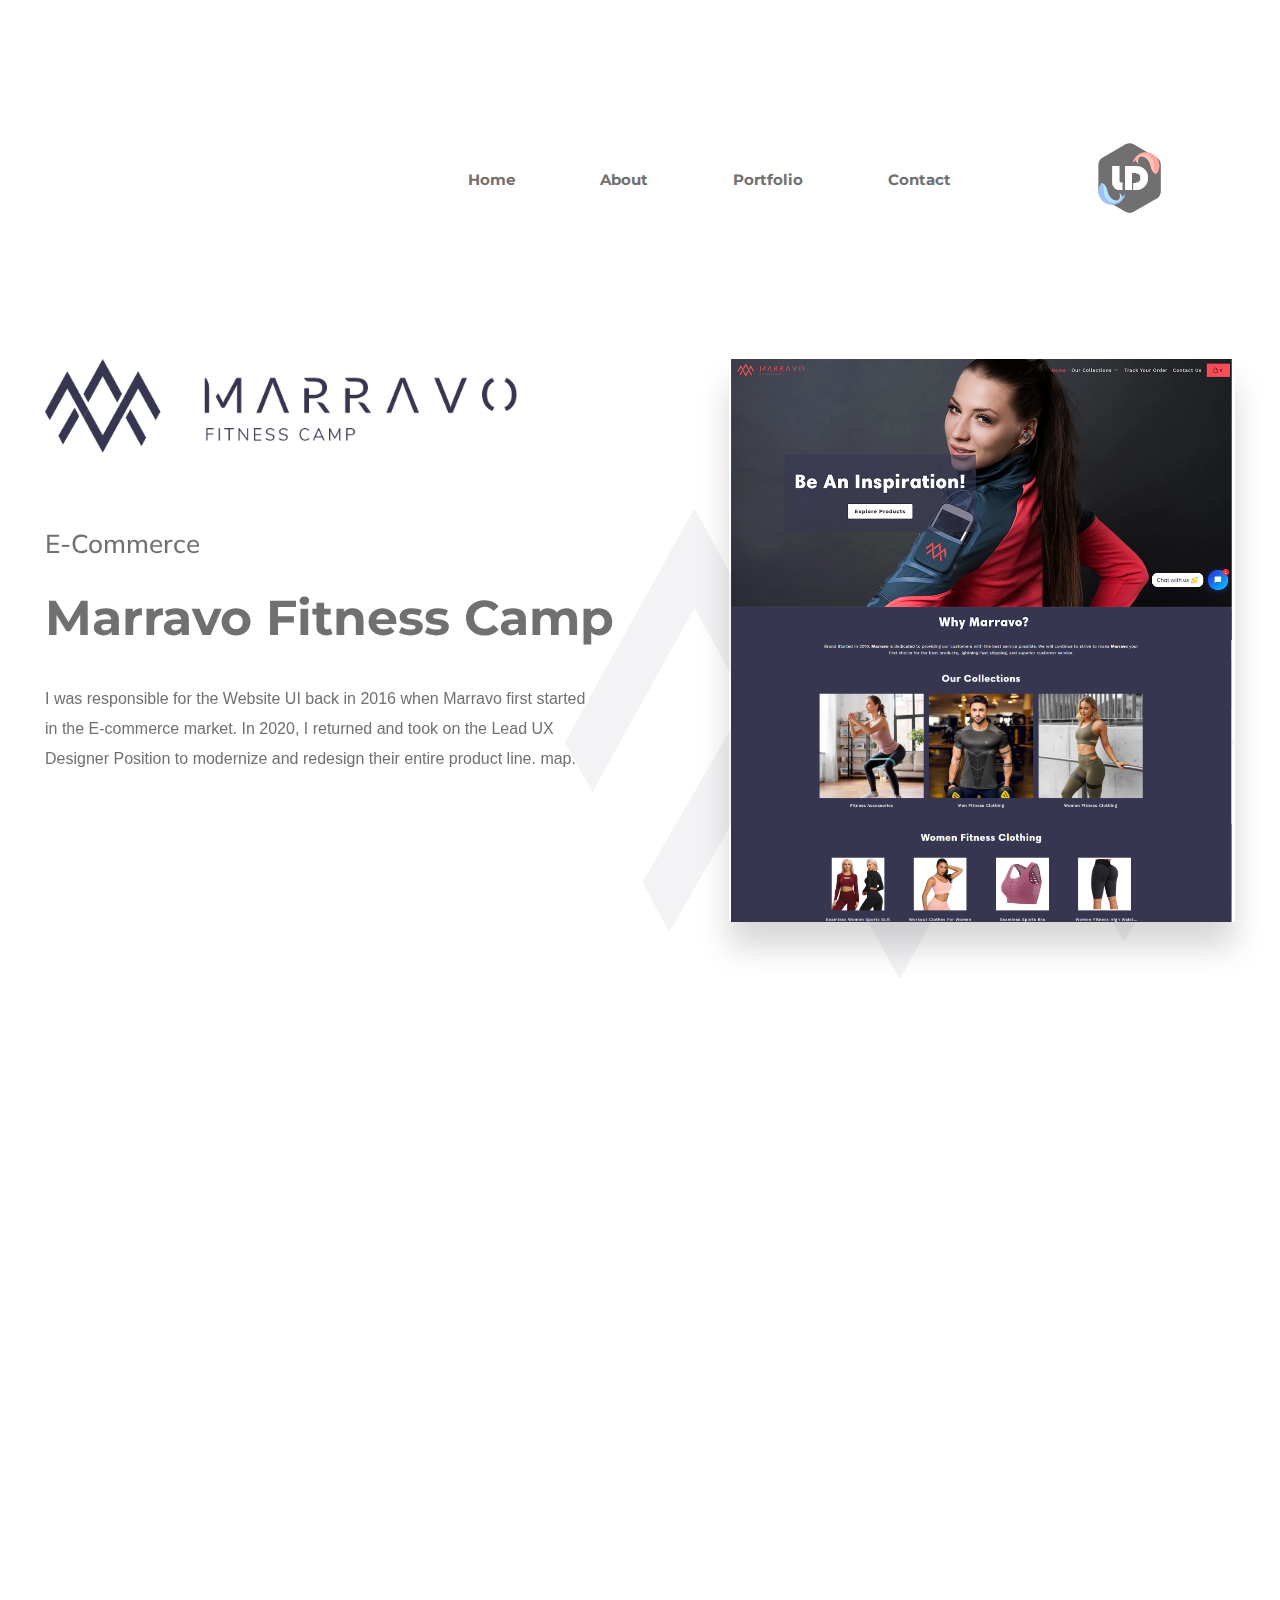
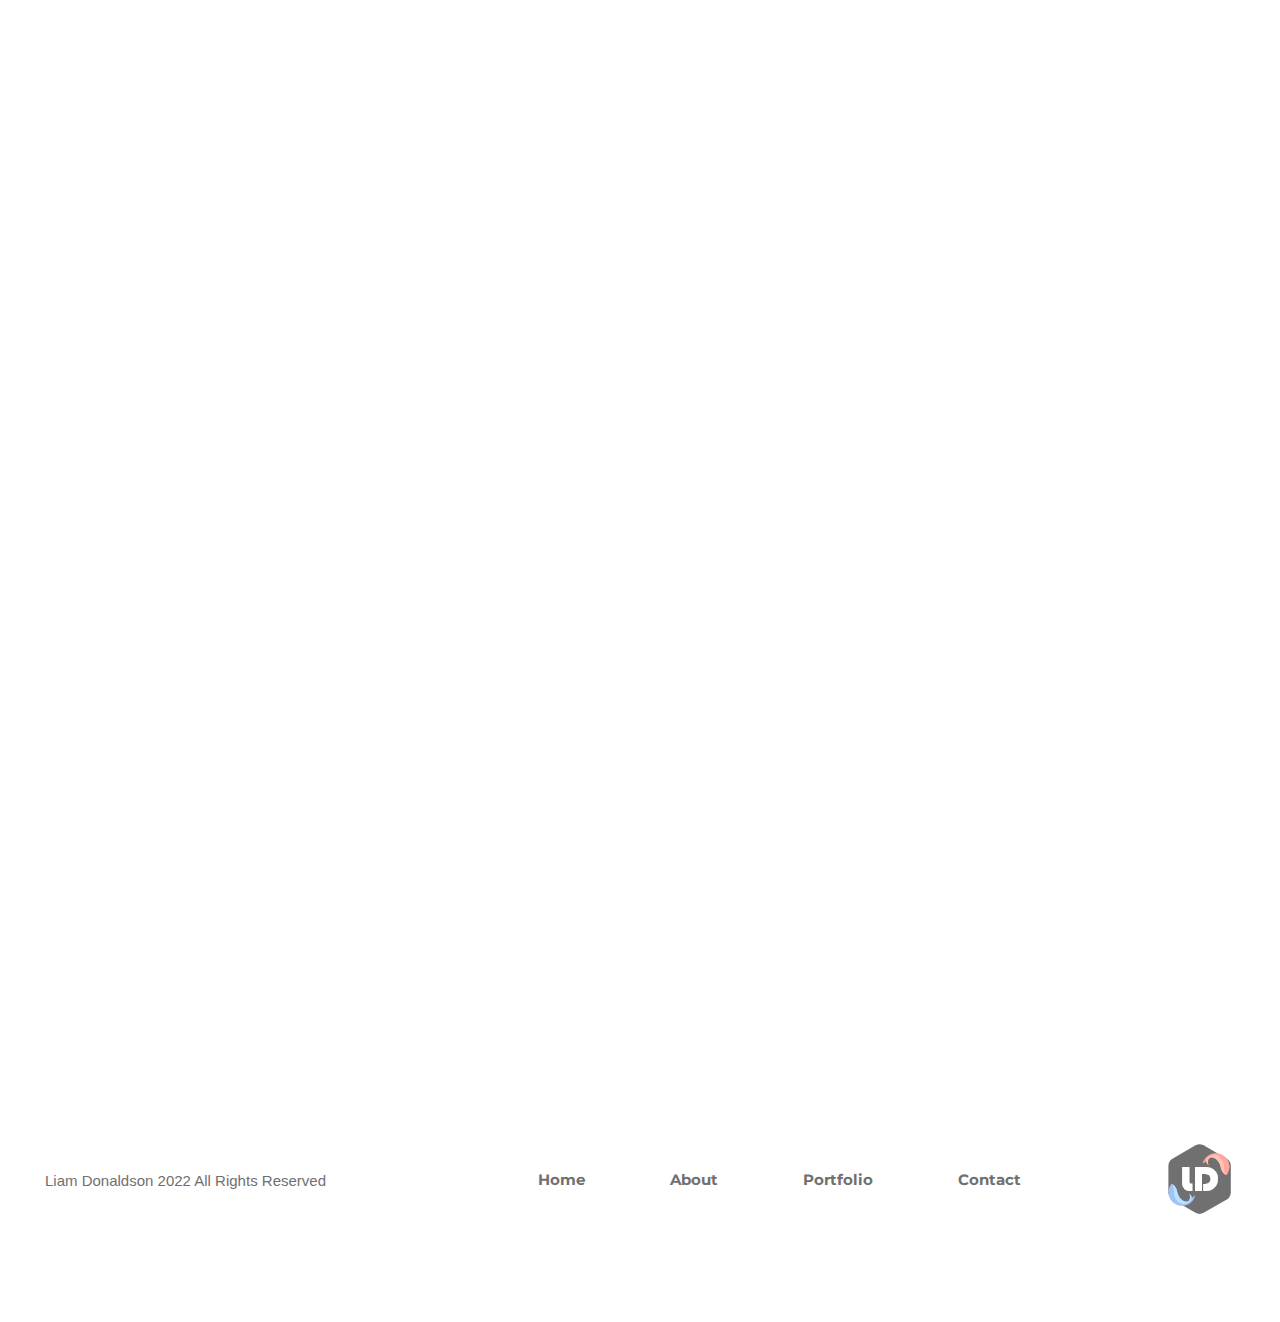
<file: marravo.html>
<!DOCTYPE html>
<html lang="en">

<head>
    <meta charset="UTF-8">
    <meta name="viewport" content="width=device-width, initial-scale=1.0">
    <title>Liam Donaldson || Marravo</title>
    <link rel="shortcut icon" type="image/png" href="assets\img\logo\logo.png"/>
    <!-- All Style css  -->
    <link rel="stylesheet" href="assets/css/owl.theme.default.min.css">
    <link rel="stylesheet" href="assets/css/owl.carousel.min.css">
    <link rel="stylesheet" href="https://unpkg.com/aos@next/dist/aos.css" />
    <link rel="stylesheet" href="assets/css/style.css">
    <link rel="stylesheet" href="assets/css/responsive.css">
    <!-- Google Fonts  -->
    <link
        href="https://fonts.googleapis.com/css2?family=Montserrat:wght@300;400;600;700;900&family=Mulish:wght@300;400;500;600;700&display=swap"
        rel="stylesheet">

</head>

<body>


    <!-- Page Wrapper  -->
    <div class="page_wrapper">
        <!-- Header Wrap  -->
        <header class="header_wrp" id="home_id">
            <!-- Container  -->
            <div class="container">
                <!-- Navbar  -->
                <div class="navbar_wrap d_flex align_item_center justify_content_end">
                    <!-- Nav  -->
                    <nav class="nav">
                        <ul class="d_flex align_item">
                            <li><a href="index.html">Home</a></li>
                            <li><a href="index.html">About</a></li>
                            <li><a href="index.html">Portfolio</a></li>
                            <li><a href="index.html">Contact</a></li>
                        </ul>
                    </nav>
                    <!-- End Nav  -->
                    <!-- Brand Logo  -->
                    <div class="brand_logo">
                        <a href="#"><img src="assets/img/logo/logo.png" alt=""></a>
                    </div>
                    <!-- End Logo  -->
                </div>
                <!-- End Navbar  -->
            </div>
            <!-- End Container  -->
        </header>
        <!-- End Header  -->


        <!-- Porject Header  -->
        <div class="project_header_wrp" data-aos="fade-up" data-aos-duration="1000">
            <!-- Container  -->
            <div class="container">
                <!-- Project header Content  -->
                <div
                    class="project_header_content project_header_content_pt project_header_left_content d_flex justify_content_between ">
                    <!-- Project Header Bg  -->
                    <img class="marravo_header_p_bg" src="assets/img/marravo/marravo-shadow-logo.png" alt="">
                    <!-- End  -->
                    <!-- Project  Left  -->
                    <div class="project_header_content">
                        <!-- Project Logo  -->
                        <div class="project_logo_w P_breckpint_logo p_sq_logo">
                            <img src="assets/img/marravo/marravo-logo.png" alt="">
                        </div>
                        <!-- End Logo  -->
                        <h6>E-Commerce</h6>
                        <h2>Marravo Fitness Camp</h2>
                        <p>
                            I was responsible for the Website UI back in 2016 when Marravo first started <br>
                            in the E-commerce market. In 2020, I returned and took on the Lead UX <br>
                            Designer Position to modernize and redesign their entire product line.
                            map.
                        </p>
                    </div>
                    <!-- End Left  -->
                    <!-- Project Right  -->
                    <div class="project_header_content project_header_ri_con">
                        <img src="assets/img/marravo/marravo-inspiration.png" alt="">
                    </div>
                    <!-- End Right  -->
                </div>
                <!-- End Header Content  -->
            </div>
            <!-- End Container  -->
        </div>
        <!-- End Header  -->


        <!-- Project Section Wrap  -->
        <div class="project_section_wrp" data-aos="fade-up" data-aos-duration="1000" data-aos-offset="350">
            <!-- Container  -->
            <div class="container">
                <!-- Project Section Content  -->
                <div class="project_sec_content sq_sec_content breckpoint_sec_content">
                    <!-- Item  -->
                    <div class="project_sec_item">
                        <img src="assets/img/marravo/marr-section-1.png" alt="">
                    </div>
                    <!-- End Item  -->
                    <!-- Item  -->
                    <div class="project_sec_item">
                        <img src="assets/img/marravo/marr-section-2.png" alt="">
                    </div>
                    <!-- End Item  -->
                    <!-- Item  -->
                    <div class="project_sec_item">
                        <img src="assets/img/marravo/marr-section-3.png" alt="">
                    </div>
                    <!-- End Item  -->
                    <!-- Item  -->
                    <div class="project_sec_item">
                        <img src="assets/img/marravo/marr-section-4.png" alt="">
                    </div>
                    <!-- End Item  -->
                </div>
                <!-- End Content  -->
            </div>
            <!-- End Container  -->
        </div>
        <!-- End Porject Section  -->


        <!-- Project Role and Goal  -->
        <div class="project_role_and_goal" data-aos="fade-up" data-aos-duration="1000" data-aos-offset="350">
            <!-- Container  -->
            <div class="container">
                <!-- Role and Goal  -->
                <div class="role_goal_content_wrp d_flex justify_content_between">
                    <!-- R&G Item  -->
                    <div class="rg_item_wrp">
                        <!-- Heading  -->
                        <div class="rg_heading">
                            <h2>CHALLENGE</h2>
                            <b style="color: #363651">GOAL</b>
                        </div>
                        <!-- end Heading  -->
                        <p>
                            Marravo already had a previous product line that was <br> outdated, and a website that was
                            functional but visually <br> needed improvements and a better sales funnel. Since I was <br>
                            the one
                            who designed the previous UI, the biggest <br> challenge was staying true to the company's
                            interests while <br> also completing a complete redesign in a very short <br> timeframe.
                        </p>
                    </div>
                    <!-- End Item  -->
                    <!-- R&G Item  -->
                    <div class="rg_item_wrp">
                        <!-- Heading  -->
                        <div class="rg_heading">
                            <h2>DUTIES</h2>
                            <b style="color: #363651;">Role</b>
                        </div>
                        <!-- end Heading  -->
                        <p>
                            My role was to create a new and improved sales funnel <br> in order to create more sales,
                            while
                            also designing a <br> new and improved UI that was up to date with current <br> visual
                            standards.
                        </p>
                    </div>
                    <!-- End Item  -->
                </div>
                <!-- End  -->
            </div>
            <!-- End Container  -->
        </div>
        <!-- End Role and Goal  -->


        <!-- Part One Wrap  -->
        <div class="project_part_one project_part_pb">
            <!-- Container  -->
            <div class="container">
                <!-- Part Heading  -->
                <div class="project_part_heading marr_part_heading" data-aos="fade-up" data-aos-duration="1000"
                    data-aos-offset="400">
                    <h6>Part One</h6>
                    <h2>Data Collection</h2>
                </div>
                <!-- End  -->

                <!-- Part Section Wrap One -->
                <div class="part_sec_wrp d_flex justify_content_between align_item_center" data-aos="fade-up"
                    data-aos-duration="1000">
                    <!-- Part Sec Left  -->
                    <div class="part_sec_left">
                        <h4>Analytics and Data Review</h4>
                        <p>
                            Marravo has used Shopify as their platform since <br> 2016, so there was plenty of data to
                            go
                            back on to <br> see what was working and what wasn't. The <br> general consensus was that a
                            new sales
                            funnel was <br> needed in order to drive sales of the new product <br> line. The analysis of
                            the data
                            was a huge indicator <br> of what specifically needed to be targeted.
                        </p>
                    </div>
                    <!-- End Left  -->
                    <!-- Part Sec Right  -->
                    <div class="part_sec_right box_shadow_box marr_sec_right">
                        <img src="assets/img/marravo/data-analytics.png" alt="">
                    </div>
                    <!-- End Right  -->
                </div>
                <!-- End  -->

                <!-- Part Section Wrap Two -->
                <div class="part_sec_wrp d_flex justify_content_between align_item_center" data-aos="fade-up"
                    data-aos-duration="1000" data-aos-offset="400">
                    <!-- Part Sec Left  -->
                    <div class="part_sec_left">
                        <h4>The Rainbow Spreadsheet</h4>
                        <p>
                            We conducted a user test on 5 individuals who <br> navigated the site and they identified
                            the <br>
                            problems that would lead to drop-off before a sale <br> was completed. A lot of the site was
                            automated by <br> Shopify, so the UI and the speed of the site wasn't <br> an issue,
                            therefore, we had
                            to think outside the <br> box in terms of identifying problems that would <br> direct where
                            the site
                            needed to be addressed.
                        </p>
                    </div>
                    <!-- End Left  -->
                    <!-- Part Sec Right  -->
                    <div class="part_sec_right box_shadow_box">
                        <img src="assets/img/marravo/rainbow-spreadsheet.png" alt="">
                    </div>
                    <!-- End Right  -->
                </div>
                <!-- End  -->

                <!-- Part Section Wrap Three -->
                <div class="part_sec_wrp d_flex justify_content_between" data-aos="fade-up" data-aos-duration="1000"
                    data-aos-offset="400">
                    <!-- Part Sec Left  -->
                    <div class="part_sec_left marr_ux_testing_check">
                        <h4>UX Testing and Checkout</h4>
                        <p>
                            Many of user tests identified that the site was easy <br> to understand and navigate, but
                            the
                            process of <br> checkout and shipping was too long. In today's <br> day and age, people want
                            to check
                            out products <br> online very quick. Conglomerates like Amazon <br> have pioneered how fast
                            online
                            shopping is, and <br> our store would need to be just as fast if we <br> wanted to drive
                            more sales.
                        </p>
                    </div>
                    <!-- End Left  -->
                    <!-- Part Sec Right  -->
                    <div class="part_sec_right">
                        <img src="assets/img/marravo/ux-testing.png" alt="">
                    </div>
                    <!-- End Right  -->
                </div>
                <!-- End  -->

            </div>
            <!-- End Container  -->
        </div>
        <!-- End Part One  -->


        <!-- Part Two Wrap  -->
        <div class="project_part_two">
            <!-- Container  -->
            <div class="container">
                <!-- Part Heading  -->
                <div class="project_part_heading marr_part_heading" data-aos="fade-up" data-aos-duration="1000">
                    <h6>Part Two</h6>
                    <h2>Initial Design and Funnel</h2>
                </div>
                <!-- End  -->

                <!-- Part Section Wrap One -->
                <div class="part_sec_wrp d_flex justify_content_between align_item_center" data-aos="fade-up"
                    data-aos-duration="1000" data-aos-offset="400">
                    <!-- Part Sec Left  -->
                    <div class="part_sec_left">
                        <h4>Initial Design</h4>
                        <p>
                            Our branding guide was updated shortly before <br> the start of this project, so the initial
                            concept and <br> the design of the site was quick, I sketched up a <br> few mockups and was
                            able to
                            get the overall <br> navigation of the site down through our new and <br> improved sales
                            funnel.
                            Looking at the old site was <br> a huge help, being the one who designed it I could <br>
                            quickly
                            identify issues and fixes which sped up this <br> process.
                        </p>
                    </div>
                    <!-- End Left  -->
                    <!-- Part Sec Right  -->
                    <div class="part_sec_right initial_des_right">
                        <img src="assets/img/marravo/initial-design.png" alt="">
                    </div>
                    <!-- End Right  -->
                </div>
                <!-- End  -->

                <!-- Flexibility  Through Design  -->
                <div class="website_redesign_wrp flexibility_through_design" data-aos="fade-up" data-aos-duration="1000"
                    data-aos-offset="400">
                    <div class="website_redesign_inner">
                        <h4>Flexibility Through Design</h4>
                        <p>
                            What was unique about this product was that most of images were not In place, as we had
                            models doing photoshoots of the new product line as we were in the initial design phase. We
                            wouldn't know the sizes, the structure, what the images would look like and how they would
                            compliment (or not) the website. Our design had to be incredibly flexible and change on the
                            fly as images were coming in, because the timeline for this project was so tight.
                        </p>
                    </div>
                </div>
                <!-- End Flexibility  -->

            </div>
            <!-- End Container  -->
        </div>
        <!-- End Part Two  -->


        <!-- Part Three Wrap  -->
        <div class="project_part_three">
            <!-- Container  -->
            <div class="container">
                <!-- Part Heading  -->
                <div class="project_part_heading marr_part_heading" data-aos="fade-up" data-aos-duration="1000">
                    <h6>Part Three</h6>
                    <h2>Performance Testing</h2>
                </div>
                <!-- End  -->

                <!-- Part Section Wrap One -->
                <div class="part_sec_wrp d_flex align_item_center justify_content_between" data-aos="fade-up"
                    data-aos-duration="1000" data-aos-offset="400">
                    <!-- Part Sec Left  -->
                    <div class="part_sec_left">
                        <h4>Shopify Speed Testing</h4>
                        <p>
                            This new site was much larger than the previous <br> one, and while we were building our
                            platform <br>
                            on Shopify, that did a lot of the optimization for us, <br> its not perfect. The times for
                            loading and <br> converting sales was very small, so we had to do <br> extra performance
                            testing to
                            make sure that our <br> speeds were within the TTS (Time to Sale).
                        </p>
                    </div>
                    <!-- End Left  -->
                    <!-- Part Sec Right  -->
                    <div class="part_sec_right box_shadow_box">
                        <img src="assets/img/marravo/shopify-speed-testing.png" alt="">
                    </div>
                    <!-- End Right  -->
                </div>
                <!-- End  -->


                <!-- Part Section Wrap Two -->
                <div class="part_sec_wrp d_flex justify_content_between align_item_center" data-aos="fade-up"
                    data-aos-duration="1000" data-aos-offset="400">
                    <!-- Part Sec Left  -->
                    <div class="part_sec_left">
                        <h4>Final Designs and Heat Mapping</h4>
                        <p>
                            As the page by page was being completed we were <br> able to move to our final stages,
                            testing if
                            the <br> sales funnel was working the way it was supposed <br> to. We did this though the
                            use of Heat
                            Mapping. <br> This was the bread and butter of our testing <br> phases, as we were able to
                            see exactly
                            where users <br> were going and could refine our navigation to a T.
                        </p>
                    </div>
                    <!-- End Left  -->
                    <!-- Part Sec Right  -->
                    <div class="part_sec_right">
                        <img src="assets/img/marravo/heat-mapping.png" alt="">
                    </div>
                    <!-- End Right  -->
                </div>
                <!-- End  -->
            </div>
            <!-- End Container  -->
        </div>
        <!-- End Part Three  -->


        <!-- Part Four Wrap  -->
        <div class="project_part_four">
            <!-- Container  -->
            <div class="container">
                <!-- Part Heading  -->
                <div class="project_part_heading marr_part_heading" data-aos="fade-up" data-aos-duration="1000">
                    <h6>Part Four</h6>
                    <h2>Final Designs</h2>
                </div>
                <!-- End  -->

                <!-- Part Section Wrap One -->
                <div class="final_design" data-aos="fade-up" data-aos-duration="1000" data-aos-offset="400">
                    <img src="assets/img/marravo/home-page.png" alt="">
                </div>
                <!-- End  -->

            </div>
            <!-- End Container  -->
        </div>
        <!-- End Part Four  -->


        <!-- Fintal Throught Wrap  -->
        <div class="final_throught_wrp" data-aos="fade-up" data-aos-duration="1000" data-aos-offset="400">
            <!-- Container  -->
            <div class="container">
                <!-- Final Throught Content  -->
                <div class="fintal_throught_content">
                    <h4>Final <span style="color: #363651;">Thoughts</span></h4>
                    <p>
                        This project turned out very clean and the sales of the site increased over 20% just within the
                        first month of the new sites new launch. The conversion of our sales funnel and the new
                        navigation of the site came together beautifully and while the process wasn't completely smooth
                        sailing, we were able to keep the project neat and organized and the project turned out very
                        well.
                    </p>
                </div>
                <!-- End  -->
            </div>
            <!-- End Container  -->
        </div>
        <!-- End Throught  -->


        <!-- Page Navigation Wrap  -->
        <div class="page_navigation_wrp" data-aos="fade-up" data-aos-duration="1000">
            <!-- Container  -->
            <div class="container">
                <!-- Navigation Content  -->
                <div class="pg_navi_content">
                    <!-- List  -->
                    <ul class="list_wrap marravo_list_wrap page_navi_list_wrp d_flex align_item_center">
                        <li>
                            <a href="index.html">
                                <span>Home<br>Page</span>
                            </a>
                        </li>
                        <li>
                            <a href="marravo.html">
                                <span style="color: #363651;">Next <br> Project</span>
                            </a>
                            <p style="color: #363651;">COMING <br> SOON!</p>
                        </li>
                    </ul>
                    <!-- End List  -->
                </div>
                <!-- End Content  -->
            </div>
            <!-- End Container  -->
        </div>
        <!-- End Navigation  -->


        <!-- Footer Wrap  -->
        <footer class="footer_wrp">
            <!-- Container -->
            <div class="container">
                <!-- Footer Content  -->
                <div class="footer_content d_flex align_item_center justify_content_between">
                    <!-- P  -->
                    <div class="footer_p">
                        <p>Liam Donaldson 2022 All Rights Reserved</p>
                    </div>
                    <!-- End P  -->
                    <div class="d_flex align_item_center footer_nav_wrp">
                        <!-- Nav  -->
                        <nav class="nav">
                            <ul class="d_flex align_item_center">
                                <li><a href="index.html">Home</a></li>
                                <li><a href="index.html">About</a></li>
                                <li><a href="index.html">Portfolio</a></li>
                                <li><a href="index.html">Contact</a></li>
                            </ul>
                        </nav>
                        <!-- End Nav  -->
                        <!-- Brand Logo  -->
                        <div class="brand_logo">
                            <a href="#"><img src="assets/img/logo/logo.png" alt=""></a>
                        </div>
                        <!-- End Logo  -->
                    </div>
                </div>
                <!-- End Content  -->
            </div>
            <!-- End Container  -->
        </footer>
        <!-- End Footer  -->


    </div>
    <!-- End Page Wrapper  -->



    <!-- All Script Js  -->
    <script src="assets/js/jquery-3.6.0.min.js"></script>
    <script src="assets/js/owl.carousel.min.js"></script>
    <script src="https://unpkg.com/aos@next/dist/aos.js"></script>
    <script src="assets/js/scroll-to-anchor.js"></script>
    <script src="assets/js/script.js"></script>
</body>

</html>
</file>
<file: assets/css/style.css>
/* Typograpy  */
* {
    margin: 0;
    padding: 0;
}

body {
    font-family: 'Nunito', sans-serif;
    font-weight: 400;
    color: #707070;
}


h1,
h2,
h3,
h4,
h5,
h6 {
    font-family: 'Montserrat', sans-serif;
}

ul,
ol {
    list-style: none;
}

a {
    text-decoration: none;
}

.d_flex {
    display: flex;
}

.align_item_center {
    align-items: center;
}

.align_item_end {
    align-items: flex-end;
}

.justify_content_between {
    justify-content: space-between;
}

.justify_content_center {
    justify-content: center;
}

.justify_content_end {
    justify-content: flex-end;
}

.container {
    max-width: 1190px;
    margin: auto;
    padding-left: 15px;
    padding-right: 15px;
}

/* End  */


/* Header Wrap  */
.header_wrp {
    padding-top: 142px;
    padding-bottom: 111px;
}

.navbar_wrap {
    padding: 0px 70px;
    z-index: 100;
    position: relative;
}

.nav {
    margin-bottom: 3px;
}

.nav ul li a {
    font-family: 'Montserrat', sans-serif;
    font-size: 15px;
    line-height: 19px;
    font-weight: 700;
    color: #707070;
    display: block;
    transition: transform 500ms;
    padding: 20px 0px;

}

.nav ul li a:hover {
    transform: translateY(-11px);
    color: #FEA79E;
}

.nav ul li:not(:last-child) a {
    margin-right: 85px;
}

.brand_logo {
    margin-left: 142px;
}

/* End Header  */



/* Intro Wrap */
.intro_content p {
    font-size: 26px;
    line-height: 35px;
    font-weight: 600;
    padding-bottom: 3px;
    text-transform: uppercase;
}

.typed-cursor {
    opacity: 1;
    position: relative;
    top: -6px;
    font-weight: 300;
    color: #FEA79E;
    line-height: 10px;
}

.intro_content p span {
    color: #FEA79E;
}

.intro_content h2 {
    font-size: 71px;
    line-height: 87px;
    font-weight: 700;
    text-transform: uppercase;
    padding-bottom: 38px;
}

.list_wrap li a {
    position: relative;
    text-align: center;
    display: block;
    transition: transform .3s;
    width: 110px;
    height: 127px;
    display: flex;
    align-items: center;
    justify-content: center;
    z-index: 0;
}

.list_wrap li a:hover {
    transform: scale(1.14);
}

.list_wrap li:nth-child(2) a::before,
.list_wrap li:nth-child(1) a::before {
    content: '';
    position: absolute;
    left: 0;
    top: 0;
    width: 100%;
    height: 100%;
    background-size: 100% 100%;
    z-index: -1;
}

.list_wrap li:nth-child(1) a::before {
    background: url(../img/icon/polygon-fill.png)no-repeat center;
}

.list_wrap li:nth-child(2) a::before {
    background: url(../img/icon/polygon-border.png)no-repeat center;
}

.list_wrap li:not(:last-child) a {
    margin-right: 108px;
}

.list_wrap li a span {
    font-size: 17px;
    line-height: 22px;
    font-weight: 600;
    color: #707070;
    color: #fff;
    display: block;
}

.list_wrap li:last-child a span {
    color: #FEA79E;
}



/* End Intro Wrap */


/* Common Heading Wrap  */
.portfolio_common_heading {
    text-align: center;
    z-index: 1;
}

.portfolio_common_heading h2 {
    font-size: 58px;
    font-weight: 700;
    line-height: 71px;
    color: #707070;
    opacity: 0.13;
}

.portfolio_common_heading p {
    font-size: 32px;
    line-height: 37px;
    color: #FEA79E;
    margin-top: -35px;
}

/* End Common Heading  */



/* Portfolio Component */
.portfolio_component_wrp {
    padding-bottom: 420px;
}

.component_content_wrp {
    position: relative;
    z-index: 0;
    box-shadow: 0px 25px 30px rgba(0, 0, 0, 0.161);
    -moz-box-shadow: 0px 25px 30px rgba(0, 0, 0, 0.161);
    -webkit-box-shadow: 0px 25px 30px rgba(0, 0, 0, 0.161);
    background: #fff;
    padding-left: 91px;
    padding-right: 91px;
    padding-bottom: 158px;
}

.port_bottom_dolp {
    position: absolute;
    right: -15px;
    bottom: -164px;
    z-index: -1;
}

.component_content_heading {
    padding-bottom: 40px;
    padding-top: 30px;
}

.compontent_box {
    Width: 272px;
    Height: 468px;
    background: #fff;
    position: relative;
}

.compontent_box::after,
.compontent_box::before {
    content: '';
    position: absolute;
    top: 0;
    left: 0;
    background: #fff;
    z-index: -1;
    width: 100%;
    height: 100%;
}

.compontent_box::before {
    box-shadow: 0px 25px 30px rgba(0, 0, 0, 0.161);
}

.compontent_box::after {
    transition: all .4s;
    visibility: hidden;
}

.compontent_box:hover::after {
    transform: scale(1.13);
    visibility: visible;
    box-shadow: 0px 25px 30px rgba(0, 0, 0, 0.161);

}

.component_box_inner {
    padding-left: 16px;
    padding-right: 16px;
    padding-top: 28px;
    padding-bottom: 18px;
}

.portfolio_img_display {
    text-align: center;
    height: 165px;
    width: 100%;
    display: flex;
    align-items: flex-end;
    justify-content: center;
    margin-bottom: 5px;
}

.component_dis_logo {
    height: 57px;
    width: 100%;
    display: flex;
    align-items: center;
    margin-bottom: 10px;
}

.component_box_inner h4 {
    font-size: 12px;
    line-height: 14px;
    color: #707070;
    font-weight: 800;
    margin-bottom: 12px;
}

.component_box_inner p {
    font-size: 10px;
    line-height: 18px;
    font-weight: 500;
    color: #707070;
}

/* End Portfolio Component */



/* About Education Wrap */
.about_edu_wrp {
    padding-bottom: 280px;
}

.about_edu_heading {
    padding-bottom: 60px;
}

.about_edu_item {
    max-width: 480px;
    height: 216px;
    margin: auto;
    box-shadow: 0px 3px 6px rgba(0, 0, 0, 0.161);
    background: #fff;
    position: relative;
    z-index: 0;
}

.about_edu_item:not(:last-child) {
    margin-bottom: 136px;
}

.about_edu_item:not(:last-child):after {
    content: '';
    position: absolute;
    left: 50%;
    bottom: -100%;
    width: 6px;
    height: 100%;
    background: #707070;
    opacity: .2;
    z-index: -1;
}

.about_edu_inner_content {
    padding: 50px 27px;
}

.about_edu_inner_content h6 {
    font-size: 15px;
    line-height: 20px;
    font-family: 'Mulish', sans-serif;
    padding-bottom: 7px;
    text-transform: uppercase;
}

.about_edu_inner_content h4 {
    font-size: 18px;
    line-height: 22px;
    color: #707070;
    font-weight: 700;
    text-transform: uppercase;
    padding-bottom: 17px;
}

.about_edu_inner_content p {
    font-size: 14px;
    line-height: 26px;
    color: #707070;
    font-weight: 500;
}

.univ_nevada_las h6 {
    color: #E3839B;
}

.college_of_southern h6 {
    color: #8DAFE2;
}

.national_society_leadership h6 {
    color: #E3839B;
}

.about_edu_content {
    position: relative;
    z-index: 1;
}

.about_edu_logo_top {
    position: absolute;
    top: 8%;
    left: .3%;
    z-index: -1;
}

.about_edu_logo_bottom {
    position: absolute;
    right: 0;
    bottom: -1%;
    z-index: -1;
}

.about_edu_logo_top img,
.about_edu_logo_bottom img {
    width: 100%;
    height: auto;
    z-index: -1;
}

/* End About Education Wrap */


/* Testimonial Wrap */
.testimonial_wrap {
    margin-bottom: 410px;
}

.testimonial_slider {
    background: #fff;
    box-shadow: 0px 3px 60px rgba(0, 0, 0, 0.161);
    position: relative;
    height: 740px;
    padding: 35px;
}

.testimonial_dolpin_bg {
    position: absolute;
    left: -68px;
    bottom: -93px;
}

.testimonial_item {
    text-align: center;
    display: flex;
    flex-direction: column;
    justify-content: center;
    width: 100%;
    height: 100%;
    padding-top: 150px;
}

.testimonial_item p {
    text-align: justify;
    margin: auto;
    font-size: 23px;
    line-height: 42px;
    font-weight: 500;
    margin-bottom: 70px;
    position: relative;
}

.testimonial_item p::after,
.testimonial_item p::before {
    content: '';
    position: absolute;
    width: 63px;
    height: 52px;
    background-size: contain;
    z-index: -1;
}

.testimonial_item p::before {
    background: url(../img/icon/quote.jpg)no-repeat center center;
    left: -47px;
    top: -10px;
}

.testimonial_item p::after {
    background: url(../img/icon/quote.jpg)no-repeat center center;
    right: -20px;
    bottom: -13px;
}

.testimonials_logo img {
    width: auto !important;
    display: inline-flex !important;
}

.testimonial_item b {
    font-family: 'Montserrat', sans-serif;
    font-size: 12px;
    font-weight: 800;
    display: block;
    margin-bottom: 78px;
}

.testimonials_carousel {
    position: relative;
}

.testimonials_carousel .owl-nav button {
    position: absolute;
    top: 32%;
}

.testimonials_carousel .owl-nav .owl-prev {
    left: -245px;
}

.testimonials_carousel .owl-nav .owl-next {
    right: -245px;
}

/* End Testimonial Wrap */



/* Contact Wrap  */
.contact_wrap {
    padding-bottom: 219px;
}

.contact_content {
    box-shadow: 0px 3px 6px rgba(0, 0, 0, 0.161);
    max-width: 772px;
    margin: auto;
    height: 186px;
    background: #fff;
    display: flex;
    flex-direction: column;
    align-items: center;
    justify-content: center;
    text-align: center;
}

.contact_content p {
    font-size: 20px;
    line-height: 27px;
    font-weight: 500;
    color: #707070;
    padding-bottom: 23px;
}

.contact_content p span {
    color: #FEA79E;
}

.contact_content a {
    display: block;
    font-size: 35px;
    line-height: 43px;
    color: #707070;
    font-weight: 700;
    text-decoration: none;
    color: #707070;
}

/* End Contact Wrap  */


/* Footer Wrap  */
.footer_wrp {
    padding-bottom: 102px;
}

.footer_p p {
    font-size: 15px;
    line-height: 20px;
    font-weight: 500;
    color: #707070;
}

/* End Footer  */




/* Breackpoint Wrap  */
.P_breckpint_logo {
    margin-bottom: 70px;
}

.project_header_content h6 {
    font-size: 26px;
    line-height: 33px;
    font-weight: 500;
    font-family: 'Mulish', sans-serif;
    padding-bottom: 28px;
}

.project_header_content h2 {
    font-size: 49px;
    line-height: 59px;
    padding-bottom: 37px;
}

.project_header_content p {
    font-size: 16px;
    line-height: 30px;
}

.project_header_ri_con img {
    box-shadow: 0px 25px 30px rgba(0, 0, 0, 0.161);
}

.project_header_wrp {
    padding-bottom: 158px;
}

.project_header_content {
    position: relative;
    z-index: 10;
}

.project_header_bg {
    position: absolute;
    right: 50px;
    top: -130px;
    z-index: -1;
}


.project_sec_content {
    box-shadow: 0px 3px 60px rgba(0, 0, 0, 0.161);
    margin-bottom: 167px;
}

.project_sec_content {
    display: flex;
    flex-wrap: wrap;
    justify-content: space-between;
}

.breckpoint_sec_content {
    padding: 73px 192px 65px 119px;
}

.project_sec_item:not(:nth-last-of-type(-n+2)) {
    padding-bottom: 90px;
}




/* Project Role and Goal */
.project_role_and_goal {
    padding-bottom: 280px;
}

.rg_item_wrp:not(:last-child) {
    padding-right: 100px;
}

.rg_heading {
    padding-bottom: 70px;
    z-index: 2;
}

.rg_heading h2 {
    font-size: 71px;
    line-height: 87px;
    color: #707070;
    opacity: 0.13;
}

.rg_heading b {
    font-size: 40px;
    line-height: 50px;
    color: #FEA79E;
    margin-top: -42px;
    margin-left: 5px;
    font-weight: 400;
    display: block;
}

.rg_item_wrp p {
    font-size: 18px;
    line-height: 35px;
}

/* Part Wrap  */
.project_part_heading {
    text-align: center;
}

.project_part_heading h6 {
    font-size: 26px;
    line-height: 33px;
    font-family: 'Mulish', sans-serif;
    font-weight: 500;
    display: inline-flex;
    padding-bottom: 17px;
    margin-bottom: 22px;
    position: relative;
}

.project_part_heading h6::after {
    content: '';
    position: absolute;
    left: 50%;
    transform: translateX(-50%);
    bottom: 0;
    width: 80%;
    height: 2px;
    background: #FEA79E;
}

.project_part_heading h2 {
    font-size: 71px;
    line-height: 87px;
}

.project_part_heading {
    padding-bottom: 147px;
}

.part_sec_left h4 {
    font-size: 32px;
    line-height: 39px;
    font-weight: 500;
    padding-bottom: 39px;
}

.part_sec_left p {
    font-size: 18px;
    line-height: 35px;
    font-weight: 500;
}

.box_shadow_box img {
    box-shadow: 0px 25px 30px rgba(0, 0, 0, 0.102);
}

.part_sec_wrp {
    margin-bottom: 220px;
}

.part_sec_right img {
    width: 100%;
    height: auto;
}

.initial_des_right img {
    box-shadow: 0px 25px 30px rgba(0, 0, 0, 0.161);
}

.common_cta_builder {
    background: #fff;
    box-shadow: 0px 3px 60px rgba(0, 0, 0, 0.161);
    position: relative;
}

.mockups_plus_bg1 {
    height: 808px;
    z-index: 0;
}

.mockups_plus_bg1::before {
    content: '';
    position: absolute;
    left: 0;
    top: 0;
    width: 100%;
    height: 100%;
    background: url(../img/breckpoint/mockup-bg.jpg)no-repeat center center;
    background-size: 100% 100%;
    z-index: -1;
}

.common_cta_inner_builder {
    padding: 60px 134px 85px 134px;
    display: flex;
    flex-direction: column;
    justify-content: center;
}

.common_cta_inner_builder h4 {
    font-weight: 600;
    font-size: 29px;
    line-height: 35px;
    color: #707070;
    text-align: center;
    padding-bottom: 65px;
}

.common_cta_inner_builder h4 span {
    color: #FEA79E;
}

.common_cta_inner_builder p {
    font-size: 20px;
    line-height: 54px;
    font-weight: 500;
}

.final_design {
    margin-bottom: 325px;
}

.final_design img {
    width: 100%;
    height: auto;
    box-shadow: 0px 3px 60px rgba(0, 0, 0, 0.161);
}

.final_design:last-child {
    margin-bottom: 255px;
}

/* Final Througth  */
.final_throught_wrp {
    margin-bottom: 240px;
}

.fintal_throught_content {
    box-shadow: 0px 3px 60px rgba(0, 0, 0, 0.161);
    padding: 72px 153px 100px 153px;
}

.fintal_throught_content h4 {
    font-size: 35px;
    font-weight: 500;
    text-align: center;
    padding-bottom: 70px;
}

.fintal_throught_content h4 span {
    color: #FEA79E;
}

.fintal_throught_content p {
    font-size: 20px;
    line-height: 54px;
    font-weight: 500;
}


/* Page Navigation Wrap */
.page_navigation_wrp {
    padding-bottom: 320px;
}

.page_navi_list_wrp li a {
    margin-right: 0 !important;
}

.page_navi_list_wrp {
    width: 100%;
    justify-content: space-around;
}

.breackP_pg_nav_li li:nth-child(2) a::before {
    background: url(../img/breckpoint/Polygon-border.png)no-repeat center center;
    background-size: 100% 100%;
}

/* End Breackpoint  */


/* Square Wrap  */
.sq_sec_content {
    padding: 73px 119px 65px 119px;
}

.analytics_data_review {
    border-radius: 7px;
}

.sq_project_header_bg {
    position: absolute;
    right: 115px;
    top: -90px;
}

.sq_part_heading h6::after {
    background: #C7BBA4;
}

.sq_cta_builder {
    display: flex;
    flex-direction: column;
    justify-content: center;
    align-items: center;
}

/* Website Redesgin  */
.website_redesign_wrp {
    display: flex;
    flex-direction: column;
    align-items: center;
    box-shadow: 0px 25px 30px rgba(0, 0, 0, 0.161);
    margin-bottom: 143px;
    width: 100%;
    height: 522px;
    position: relative;
}

.website_redesign_inner {
    padding: 65px;
}

.website_redesign_wrp::after,
.website_redesign_wrp::before {
    content: '';
    position: absolute;
    left: 0;
    top: 0;
    width: 100%;
    height: 100%;
    z-index: -1;
}

.website_redesign_wrp::before {
    background: url(../img/square/website-redesign.png)no-repeat center center;
    background-size: 100% 100%;
}

.website_redesign_wrp::after {
    background: rgba(112, 112, 112, 0.85);
}

.website_redesign_wrp h4 {
    font-size: 35px;
    line-height: 43px;
    font-weight: 500;
    color: #fff;
    margin-bottom: 50px;
    text-align: center;
}

.website_redesign_wrp h4 span {
    color: #C7BBA4;
}

.website_redesign_wrp p {
    font-size: 20px;
    line-height: 54px;
    font-weight: 500;
    color: #fff;
}

.sq_list_wrap li:nth-child(1) a::before {
    background: url(../img/square/polygon-1.png)no-repeat center center;
    background-size: 100% 100%;
}

.sq_list_wrap li:nth-child(2) a::before {
    background: url(../img/square/polygon-2.png)no-repeat center center;
    background-size: 100% 100%;
}

/* End  */


/* Marravo Css  */
.project_header_content_pt {
    padding-top: 29px;
}

.marravo_header_p_bg {
    position: absolute;
    top: 18%;
    right: 0;
}

.marr_part_heading h6::after {
    background: #363651;
}

.marr_sec_right img {
    border-radius: 25px;
}

.marr_ux_testing_check {
    padding-top: 90px;
}

.flexibility_through_design::before {
    background: url(../img/marravo/flexibility-bg.png)no-repeat center center;
    background-size: 100% 100%;
    opacity: 1 !important;
}

.flexibility_through_design {
    margin-bottom: 220px;
}

.flexibility_through_design .website_redesign_inner {
    padding: 70px 110px 100px 87px;
}

.marravo_list_wrap li:nth-child(1) a::before {
    background: url(../img/marravo/polygon-1.png)no-repeat center center;
    background-size: 100% 100%;
}

.marravo_list_wrap li:nth-child(2) a::before {
    background: url(../img/marravo/polygon-2.png)no-repeat center center;
    background-size: 100% 100%;
}

.pg_navi_content li {
    position: relative;
}

.marravo_list_wrap p {
    text-align: center;
    font-family: 'Mulish', sans-serif;
    font-size: 19px;
    line-height: 26px;
    font-weight: 600;
    position: absolute;
    left: 50%;
    transform: translateX(-50%);
    bottom: -65px;
}

/* End Marravo  */
</file>
<file: assets/css/responsive.css>
/* Medium Desktop  */
@media(max-width: 1440px) {
    .testimonials_carousel .owl-nav .owl-prev {
        left: -185px;
    }

    .testimonials_carousel .owl-nav .owl-next {
        right: -185px;
    }

    .testimonial_slider {
        width: 80%;
        margin: auto;
    }
}

/* End  */


/* Laptop  */
@media(max-width: 1280px) {
    .testimonials_carousel .owl-nav button img {
        width: 40px;
    }

    .testimonials_carousel .owl-nav .owl-prev {
        left: -115px;
    }

    .testimonials_carousel .owl-nav .owl-next {
        right: -115px;
    }
}

/* End  */


/* Ipad Pro and Tablet  */
@media(max-width: 1024px) {
    .testimonials_carousel .owl-nav button img {
        width: 30px;
    }

    .testimonials_carousel .owl-nav .owl-prev {
        left: -100px;
    }

    .testimonials_carousel .owl-nav .owl-next {
        right: -100px;
    }

    .intro_right {
        text-align: right;
    }

    .intro_right img {
        width: 90%;
    }

    .intro_content.intro_left {
        flex-shrink: 0;
    }

    .component_content_wrp {
        position: relative;
        padding-left: 35px;
        padding-right: 35px;
    }

    .header_wrp {
        padding-top: 90px;
        padding-bottom: 85px;
    }

    .common_cta_inner_builder p br,
    .part_sec_left p br,
    .project_header_content p br {
        display: none;
    }

    .part_sec_left {
        max-width: 45%;
        padding-right: 30px;
    }

    .breckpoint_sec_content {
        padding: 73px 90px 65px 90px;
    }

    .common_cta_inner_builder {
        padding: 60px 75px 85px 75px;
    }

    .mockups_plus_bg1 {
        height: 720px;
    }
}

/* End  */


/* Ipad  */
@media(max-width: 768px) {
    .header_wrp {
        padding-top: 50px;
        padding-bottom: 70px;
    }

    .navbar_wrap {
        padding: 0px 10px;
        justify-content: space-between;
    }

    .brand_logo {
        margin-left: 0;
    }

    .nav ul li:not(:last-child) a {
        margin-right: 50px;
    }

    .intro_right {
        text-align: right;
        margin-top: -170px;
    }

    .list_wrap li:not(:last-child) a {
        margin-right: 50px;
    }

    .intro_right img {
        width: 60%;
    }

    .intro_content_wrapper {
        justify-content: flex-start;
        padding-bottom: 0;
        flex-direction: column;
    }

    .compontent_box {
        Width: 200px;
    }

    .portfolio_img_display img {
        width: 100%;
    }

    .component_box_inner p br {
        display: none;
    }

    .component_box_inner {
        padding-left: 16px;
        padding-right: 16px;
        padding-top: 0px;
        padding-bottom: 10px;
    }

    .about_edu_logo_top img,
    .about_edu_logo_bottom img {
        width: 35%;
        height: auto;
        z-index: -1;
    }

    .about_edu_logo_top {
        top: 10%;
    }

    .about_edu_logo_bottom {
        text-align: right;
    }

    .testimonials_carousel .owl-nav button img {
        width: 20px;
    }

    .testimonials_carousel .owl-nav .owl-prev {
        left: -70px;
    }

    .testimonials_carousel .owl-nav .owl-next {
        right: -70px;
    }

    .testimonial_item p br {
        display: none;
    }

    .testimonial_item p::before {
        left: -3px;
        top: -23px;
    }

    .testimonial_item p::after {
        right: 1px;
        bottom: 0px;
    }

    .footer_content {
        flex-direction: column-reverse;
        justify-content: center;
    }

    .footer_p {
        padding-top: 100px;
    }

    .footer_nav_wrp {
        justify-content: space-between;
        width: 100%;
    }

    .footer_content {
        padding: 0px 10px;
    }


    .project_header_content {
        flex-direction: column;
    }

    .P_breckpint_logo {
        margin-bottom: 50px;
        text-align: center;
    }

    .P_breckpint_logo img {
        max-width: 50%;
    }

    .project_header_content h6 {
        padding-bottom: 10px;
    }

    .project_header_content p {
        padding-bottom: 50px;
    }

    .project_header_ri_con img {
        width: 100%;
        height: auto;
    }

    .project_header_bg {
        right: 100px;
        top: -78px;
        width: 100%;
    }

    .breckpoint_sec_content {
        padding: 70px 50px 70px 50px;
    }

    .project_sec_item {
        max-width: 45%;
    }

    .project_sec_item img {
        width: 100%;
        height: 100%;
    }

    .project_sec_item:not(:nth-last-of-type(-n+2)) {
        padding-bottom: 40px;
    }

    .rg_item_wrp:not(:last-child) {
        padding-right: 0;
    }

    .role_goal_content_wrp {
        flex-direction: column;
        max-width: 82%;
        margin: auto;
    }

    .rg_item_wrp:first-child {
        padding-bottom: 100px;
    }

    .project_part_heading h2 {
        font-size: 37px;
        line-height: 53px;
    }

    .part_sec_wrp {
        flex-direction: column;
    }

    .part_sec_left {
        max-width: 90%;
        margin: auto;
        padding-right: 0px;
        padding-bottom: 50px;
    }

    .fintal_throught_content {
        padding: 72px 50px 80px 50px;
    }

    .mockups_plus_bg1 {
        height: auto;
    }

    .common_cta_inner_builder p {
        font-size: 18px;
        line-height: 29px;
    }

    .part_sec_wrp {
        margin-bottom: 150px;
    }

    .page_navigation_wrp {
        padding-bottom: 190px;
    }

    .final_throught_wrp {
        margin-bottom: 180px;
    }

    .final_design {
        margin-bottom: 160px;
    }

    .final_design:last-child {
        margin-bottom: 180px;
    }

    .website_redesign_wrp p br {
        display: none;
    }

    .flexibility_through_design .website_redesign_inner {
        padding: 30px 40px 40px 40px;
    }

    .website_redesign_wrp p {
        font-size: 20px;
        line-height: 39px;
    }
}



/* Mobile  */
@media(max-width: 568px) {
    .navbar_wrap {
        flex-direction: column-reverse;
    }

    .header_wrp {
        padding-top: 35px;
        padding-bottom: 20px;
    }

    .nav ul li:not(:last-child) a {
        margin-right: 23px;
    }

    .brand_logo {
        padding-bottom: 12px;
    }

    .intro_content p {
        font-size: 20px;
        line-height: 25px;
    }

    .intro_content h2 {
        font-size: 42px;
        line-height: 47px;
    }

    .list_wrap li:not(:last-child) a {
        margin-right: 50px;
    }

    .component_content_wrp {
        box-shadow: 0px 15px 10px -15px rgba(0, 0, 0, 0.26);
        -webkit-box-shadow: 0px 15px 10px -15px rgba(0, 0, 0, 0.26);
        -moz-box-shadow: 0px 15px 10px -15px rgba(0, 0, 0, 0.26);
        padding-left: 0;
        padding-right: 0;
        padding-bottom: 57px;
    }

    .portfolio_comp_inner {
        flex-direction: column;
    }

    .port_bottom_dolp img {
        width: 200px;
    }

    .port_bottom_dolp {
        right: 0px;
        bottom: -103px;
    }

    .compontent_box {
        Width: 75%;
        margin: auto;
        margin-bottom: 50px;
    }

    .component_box_inner {
        padding-top: 33px;
    }

    .portfolio_img_display {
        align-items: inherit;
    }

    .compontent_box:hover::after {
        transform: scale(1.05);
    }

    .portfolio_common_heading h2 {
        font-size: 37px;
        line-height: 61px;
    }

    .portfolio_common_heading p {
        font-size: 20px;
        line-height: 30px;
    }

    .intro_content_wrapper {
        padding-bottom: 60px;
    }

    .portfolio_component_wrp {
        padding-bottom: 150px;
    }

    .about_edu_item {
        height: 230px;
    }

    .about_edu_item:not(:last-child) {
        margin-bottom: 70px;
    }

    .about_edu_logo_bottom {
        bottom: -4%;
    }

    .about_edu_wrp {
        padding-bottom: 170px;
    }

    .testimonial_slider {
        padding-left: 10px;
        padding-right: 15px;
        padding-top: 20px;
        padding-bottom: 60px;
        width: 77%;
        height: auto;
    }

    .testimonial_item p {
        font-size: 18px;
        line-height: 27px;
        margin-bottom: 40px;
    }

    .testimonial_item p::after,
    .testimonial_item p::before {
        width: 25px;
        height: 20px;
        background-size: 100% 100%;
    }

    .testimonial_item p::before {
        left: 2px;
        top: -3px;
    }

    .testimonial_item {
        padding-top: 40px;
    }

    .testimonial_item b {
        margin-bottom: 40px;
    }

    .testimonial_dolpin_bg img {
        width: 200px;
    }

    .testimonial_dolpin_bg {
        position: absolute;
        left: -42px;
        bottom: -62px;
    }

    .testimonials_carousel .owl-nav .owl-prev {
        left: -45px;
    }

    .testimonials_carousel .owl-nav .owl-next {
        right: -45px;
    }

    .intro_content_wrapper {
        padding-bottom: 60px;
        flex-direction: column-reverse;
        text-align: center;
    }

    .list_wrap {
        justify-content: center;
    }

    .intro_right {
        display: block;
    }

    .intro_right {
        text-align: center;
        margin-top: 0;
    }

    .intro_right img {
        width: 100%;
    }

    .testimonial_wrap {
        margin-bottom: 145px;
    }

    .contact_content p {
        text-align: center;
        padding-bottom: 7px;
        font-size: 17px;
        line-height: 21px;
    }

    .contact_content p span {
        display: block;
    }

    .contact_content a {
        display: block;
        font-size: 20px;
    }

    .contact_content {
        height: 150px;
    }

    .contact_wrap {
        padding-bottom: 110px;
    }

    .footer_nav_wrp {
        flex-direction: column-reverse;
        justify-content: center;
    }

    .footer_p p {
        font-size: 14px;
        line-height: 17px;
    }

    .footer_p {
        padding-top: 35px;
    }

    .footer_wrp {
        padding-bottom: 50px;
    }

    body {
        overflow-x: hidden;
    }

    .testimonials_logo img {
        width: 40% !important;
    }

    .testimonials_carousel .owl-nav button {
        top: 36%;
    }

    .project_logo_w {
        padding-top: 20px;
        margin-bottom: 30px;
    }

    .project_header_content h2 {
        font-size: 40px;
        line-height: 47px;
        padding-bottom: 27px;
    }

    .project_header_wrp {
        padding-bottom: 100px;
    }

    .breckpoint_sec_content {
        padding: 25px 20px 25px 20px;
        margin-bottom: 75px;
    }

    .project_sec_item {
        max-width: 100%;
    }

    .project_sec_item:not(:last-child) {
        padding-bottom: 40px;
    }

    .rg_heading h2 {
        font-size: 40px;
        line-height: 70px;
    }

    .rg_heading {
        padding-bottom: 25px;
    }

    .role_goal_content_wrp {
        max-width: 99%;
    }

    .rg_item_wrp:first-child {
        padding-bottom: 60px;
    }

    .project_role_and_goal {
        padding-bottom: 100px;
    }

    .part_sec_left {
        max-width: 99%;
        padding-bottom: 25px;
    }

    .part_sec_wrp {
        margin-bottom: 85px;
    }

    .part_sec_left h4 {
        padding-bottom: 25px;
    }

    .project_part_heading h2 {
        line-height: 47px;
    }

    .project_part_heading {
        padding-bottom: 75px;
    }

    .common_cta_inner_builder {
        padding: 30px 20px 35px 20px;
    }

    .common_cta_inner_builder h4 {
        font-size: 24px;
        line-height: 30px;
        padding-bottom: 33px;
    }

    .fintal_throught_content h4 {
        font-size: 27px;
        padding-bottom: 30px;
    }

    .fintal_throught_content {
        padding: 40px 20px 50px 20px;
    }

    .fintal_throught_content p {
        font-size: 18px;
        line-height: 33px;
    }

    .final_throught_wrp {
        margin-bottom: 90px;
    }

    .page_navi_list_wrp {
        justify-content: space-between;
        width: 90%;
        margin: auto;
    }

    .page_navigation_wrp {
        padding-bottom: 100px;
    }

    .final_design {
        margin-bottom: 90px;
    }

    .final_design:last-child {
        margin-bottom: 110px;
    }

    .project_logo_w {
        text-align: left;
    }

    .P_breckpint_logo img {
        max-width: 70%;
    }

    .project_sec_item {
        margin: auto;
    }

    .p_sq_logo {
        text-align: center;
        padding-bottom: 20px;
    }

    .p_sq_logo img {
        max-width: 40%;
    }

    .website_redesign_inner {
        padding: 40px 20px;
    }

    .website_redesign_wrp p {
        font-size: 18px;
        line-height: 30px;
    }

    .website_redesign_wrp h4 {
        font-size: 27px;
        line-height: 35px;
        margin-bottom: 30px;
    }

    .website_redesign_wrp {
        height: auto;
    }

    .marravo_list_wrap p {
        font-size: 16px;
        line-height: 23px;
        bottom: -54px;
    }

    .flexibility_through_design .website_redesign_inner {
        padding: 40px 15px 70px 20px;
    }

    .flexibility_through_design {
        margin-bottom: 80px;
    }
}
</file>
